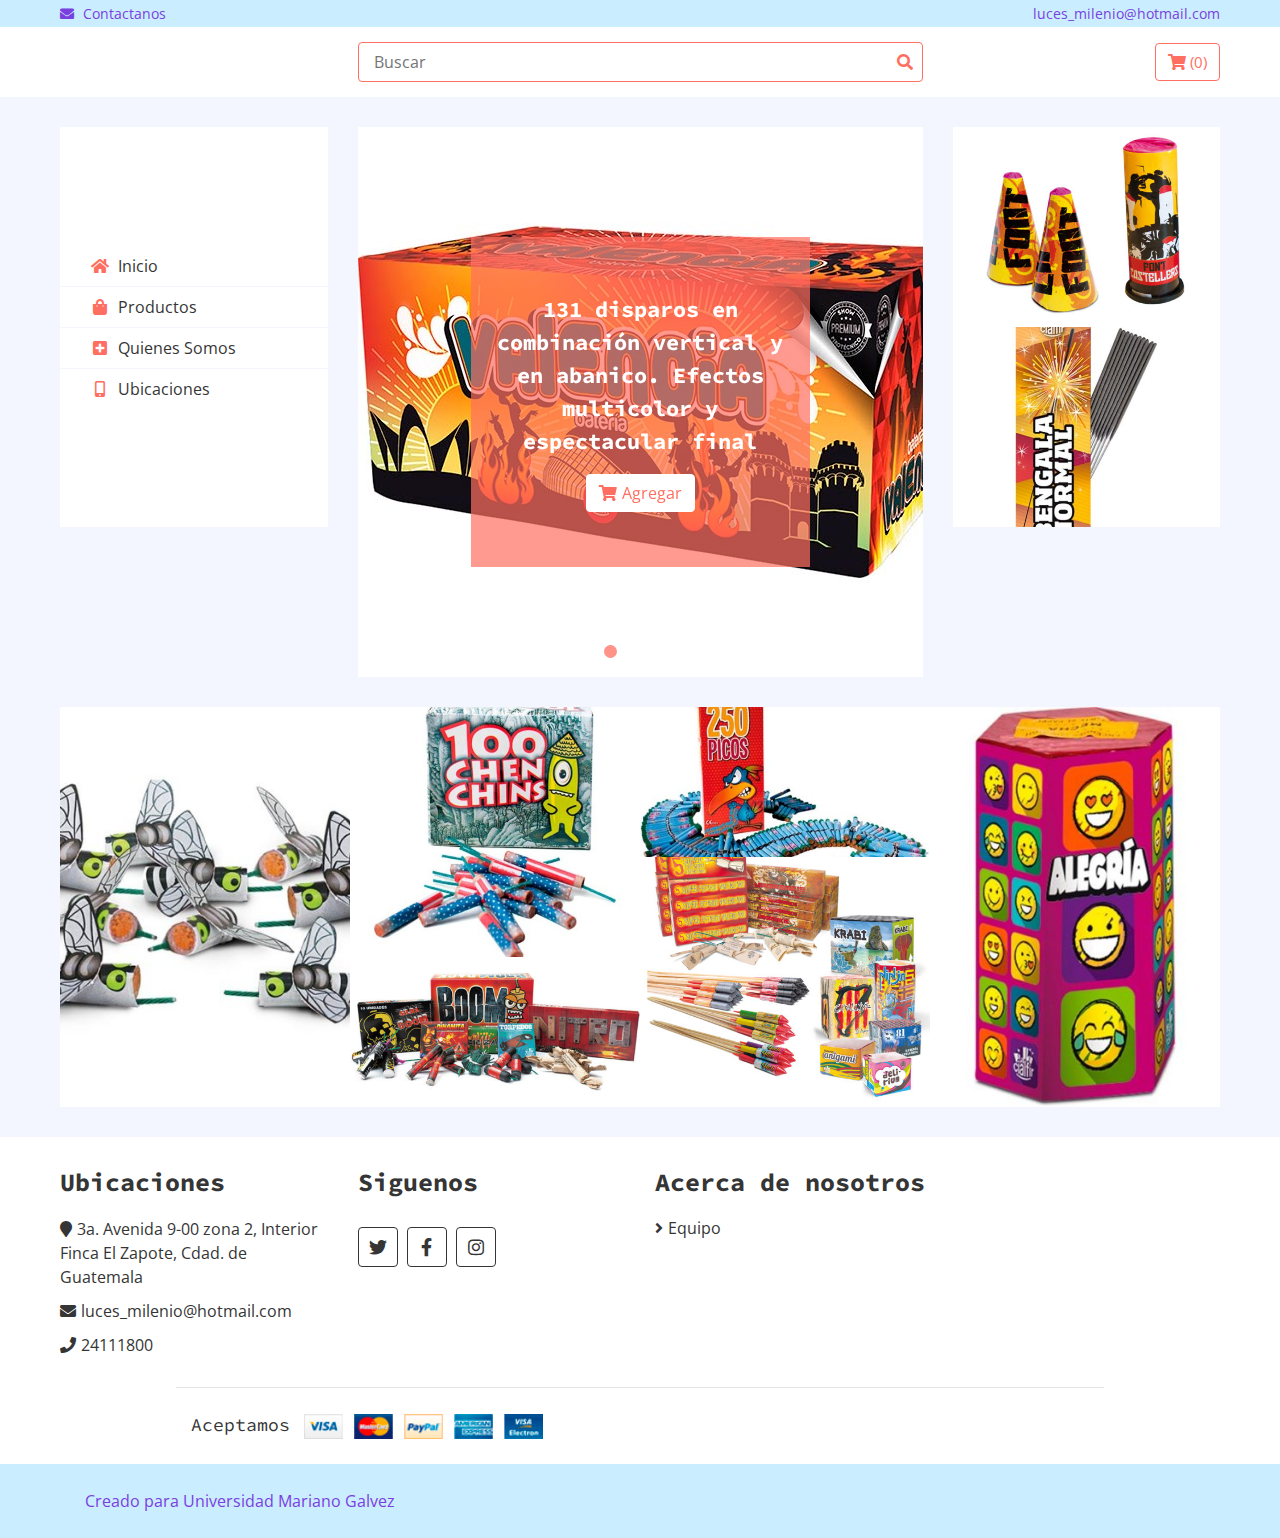
<file: index.html>
<!DOCTYPE html>
<html lang="en">
    <head>
        <meta charset="utf-8">
        <title>Pirotecnia Luces del Milenio</title>
        <meta content="width=device-width, initial-scale=1.0" name="viewport">
        <meta content="eCommerce HTML Template Free Download" name="keywords">
        <meta content="eCommerce HTML Template Free Download" name="description">

        <!-- Favicon -->
        <link href="img/favicon.ico" rel="icon">

        <!-- Google Fonts -->
        <link href="https://fonts.googleapis.com/css?family=Open+Sans:300,400|Source+Code+Pro:700,900&display=swap" rel="stylesheet">

        <!-- CSS Libraries -->
        <link href="https://stackpath.bootstrapcdn.com/bootstrap/4.4.1/css/bootstrap.min.css" rel="stylesheet">
        <link href="https://cdnjs.cloudflare.com/ajax/libs/font-awesome/5.10.0/css/all.min.css" rel="stylesheet">
        <link href="lib/slick/slick.css" rel="stylesheet">
        <link href="lib/slick/slick-theme.css" rel="stylesheet">

        <!-- Template Stylesheet -->
        <link href="css/style.css" rel="stylesheet">
    </head>

    <body>
        <!-- Top bar Start -->
        <div class="top-bar">
            <div class="container-fluid">
                <div class="row">
                    <div class="col-sm-6">
                        <i class="fa fa-envelope"></i>
                        Contactanos
                    </div>
                    <div class="col-sm-6">

                       luces_milenio@hotmail.com
                    </div>
                </div>
            </div>
        </div>
        <!-- Top bar End -->

        <!-- Nav Bar Start -->
        <div class="nav">
            <div class="container-fluid">
                <nav class="navbar navbar-expand-md bg-dark navbar-dark">
                    <a href="#" class="navbar-brand">MENU</a>
                    <button type="button" class="navbar-toggler" data-toggle="collapse" data-target="#navbarCollapse">
                        <span class="navbar-toggler-icon"></span>
                    </button>


                </nav>
            </div>
        </div>
        <!-- Nav Bar End -->

        <!-- Bottom Bar Start -->
        <div class="bottom-bar">
            <div class="container-fluid">
                <div class="row align-items-center">
                    <div class="col-md-3">
                        <div class="logo">
                            <a href="index.html">

                            </a>
                        </div>
                    </div>
                    <div class="col-md-6">
                        <div class="search">
                            <input type="text" placeholder="Buscar">
                            <button><i class="fa fa-search"></i></button>
                        </div>
                    </div>
                    <div class="col-md-3">
                        <div class="user">

                            <a href="cart.html" class="btn cart">
                                <i class="fa fa-shopping-cart"></i>
                                <span>(0)</span>
                            </a>
                        </div>
                    </div>
                </div>
            </div>
        </div>
        <!-- Bottom Bar End -->

        <!-- Main Slider Start -->
        <div class="header">
            <div class="container-fluid">
                <div class="row">
                    <div class="col-md-3">
                        <nav class="navbar bg-light">
                            <ul class="navbar-nav">
                                <li class="nav-item">
                                    <a class="nav-link" href="index.html"><i class="fa fa-home"></i>Inicio</a>
                                </li>
                                <li class="nav-item">
                                    <a class="nav-link" href="product-list.html"><i class="fa fa-shopping-bag"></i>Productos</a>

                                </li>
                                <li class="nav-item">
                                    <a class="nav-link" href="my-account.html"><i class="fa fa-plus-square"></i>Quienes Somos</a>
                                </li>
                                <li class="nav-item">
                                    <a class="nav-link" href="contact.html"><i class="fa fa-mobile-alt"></i>Ubicaciones</a>
                                </li>
                            </ul>
                        </nav>
                    </div>
                    <div class="col-md-6">
                        <div class="header-slider normal-slider">
                            <div class="header-slider-item">
                                <img src="img/l2.jpg" alt="Slider Image" />
                                <div class="header-slider-caption">
                                    <p> 131 disparos en combinación vertical y en abanico. Efectos multicolor y espectacular final </p>
                                    <a class="btn" href="cart.html"><i class="fa fa-shopping-cart"></i>Agregar</a>
                                </div>
                            </div>
                            <div class="header-slider-item">
                                <img src="img/l3.jpg" alt="Slider Image" />
                                <div class="header-slider-caption">
                                    <p>36 disparos con potentes estallidos en color blanco.</p>
                                    <a class="btn" href="cart.html"><i class="fa fa-shopping-cart"></i>Agregar</a>
                                </div>
                            </div>
                            <div class="header-slider-item">
                                <img src="img/l4.jpg" alt="Slider Image" />
                                <div class="header-slider-caption">
                                    <p>100 Disparos de carcasas multicolor</p>
                                    <a class="btn" href="cart.html"><i class="fa fa-shopping-cart"></i>Agregar</a>
                                </div>
                            </div>
                        </div>
                    </div>
                    <div class="col-md-3">
                        <div class="header-img">
                            <div class="img-item">
                                <img src="img/v1.jpg" />
                                <a class="img-text" href="">
                                    <p>2 VOLCANES PEQUEÑOS + FUENTE CASTELLERS</p>
                                </a>
                            </div>
                            <div class="img-item">
                                <img src="img/v2.jpg" />
                                <a class="img-text" href="">
                                    <p>Produce bonitas chispas blancas</p>
                                </a>
                            </div>
                        </div>
                    </div>
                </div>
            </div>
        </div>
        <!-- Main Slider End -->




        <!-- Category Start-->
        <div class="category">
            <div class="container-fluid">
                <div class="row">
                    <div class="col-md-3">
                        <div class="category-item ch-400">
                            <img src="img/v3.jpg" />
                            <a class="category-name" href="">
                                <p>Ascienden produciendo un círculo de luz con cambios de color y el zumbido de las abejas</p>
                            </a>
                        </div>
                    </div>
                    <div class="col-md-3">
                        <div class="category-item ch-250">
                            <img src="img/v4.jpg" />
                            <a class="category-name" href="">
                                <p>100 cohetes chinos que producen un estallido</p>
                            </a>
                        </div>
                        <div class="category-item ch-150">
                            <img src="img/v5.jpg" />
                            <a class="category-name" href="">
                                <p>Combo de 10 Silba Boom, 5 Dinamita, 5 Zic-Zac, 4 Torpedos, 10 Barrenos Nitro </p>
                            </a>
                        </div>
                    </div>
                    <div class="col-md-3">
                        <div class="category-item ch-150">
                            <img src="img/v6.jpg" />
                            <a class="category-name" href="">
                                <p>Traca de 250 cohetes que explotan consecutivamente</p>
                            </a>
                        </div>
                        <div class="category-item ch-250">
                            <img src="img/v7.jpg" />
                            <a class="category-name" href="">
                                <p>Oferta variada compuesta por Oferta 100 barrenos, Oferta 35 cohetes y Oferta baterías</p>
                            </a>
                        </div>
                    </div>
                    <div class="col-md-3">
                        <div draggable="true" class="category-item ch-400">
                            <img src="img/v8.jpg" />
                            <a class="category-name" href="">
                                <p>Surtidor que realiza bonitos efectos con cracker y chispas intermitentes en diferentes colores.</p>
                            </a>
                        </div>
                    </div>
                </div>
            </div>
        </div>
        <!-- Category End-->







        <!-- Footer Start -->
        <div class="footer">
            <div class="container-fluid">
                <div class="row">
                    <div class="col-lg-3 col-md-6">
                        <div class="footer-widget">
                            <h2>Ubicaciones</h2>
                            <div class="contact-info">
                                <p><i class="fa fa-map-marker"></i>3a. Avenida 9-00 zona 2, Interior Finca El Zapote, Cdad. de Guatemala</p>
                                <p><i class="fa fa-envelope"></i>luces_milenio@hotmail.com</p>
                                <p><i class="fa fa-phone"></i>24111800</p>
                            </div>
                        </div>
                    </div>

                    <div class="col-lg-3 col-md-6">
                        <div class="footer-widget">
                            <h2>Siguenos</h2>
                            <div class="contact-info">
                                <div class="social">
                                    <a href="https://twitter.com/"><i class="fab fa-twitter"></i></a>
                                    <a href="https://www.facebook.com/"><i class="fab fa-facebook-f"></i></a>

                                    <a href="https://www.instagram.com/"><i class="fab fa-instagram"></i></a>

                                </div>
                            </div>
                        </div>
                    </div>

                    <div class="col-lg-3 col-md-6">
                        <div class="footer-widget">
                            <h2>Acerca de nosotros</h2>
                            <ul>
                                <li><a href="my-account.html">Equipo</a></li>

                            </ul>
                        </div>
                    </div>


                </div>

                <div class="row payment align-items-center">
                    <div class="col-md-6">
                        <div class="payment-method">
                            <h2>Aceptamos</h2>
                            <img src="img/payment-method.png" alt="Payment Method" />
                        </div>
                    </div>

                </div>
            </div>
        </div>
        <!-- Footer End -->

        <!-- Footer Bottom Start -->
        <div class="footer-bottom">
            <div class="container">
                <div class="row">
                    <div class="col-md-6 copyright">
                        <p>Creado para Universidad Mariano Galvez </p>
                    </div>

                    <div class="col-md-6 template-by">

                    </div>
                </div>
            </div>
        </div>
        <!-- Footer Bottom End -->

        <!-- Back to Top -->
        <a href="#" class="back-to-top"><i class="fa fa-chevron-up"></i></a>

        <!-- JavaScript Libraries -->
        <script src="https://code.jquery.com/jquery-3.4.1.min.js"></script>
        <script src="https://stackpath.bootstrapcdn.com/bootstrap/4.4.1/js/bootstrap.bundle.min.js"></script>
        <script src="lib/easing/easing.min.js"></script>
        <script src="lib/slick/slick.min.js"></script>

        <!-- Template Javascript -->
        <script src="js/main.js"></script>
    </body>
</html>
</file>
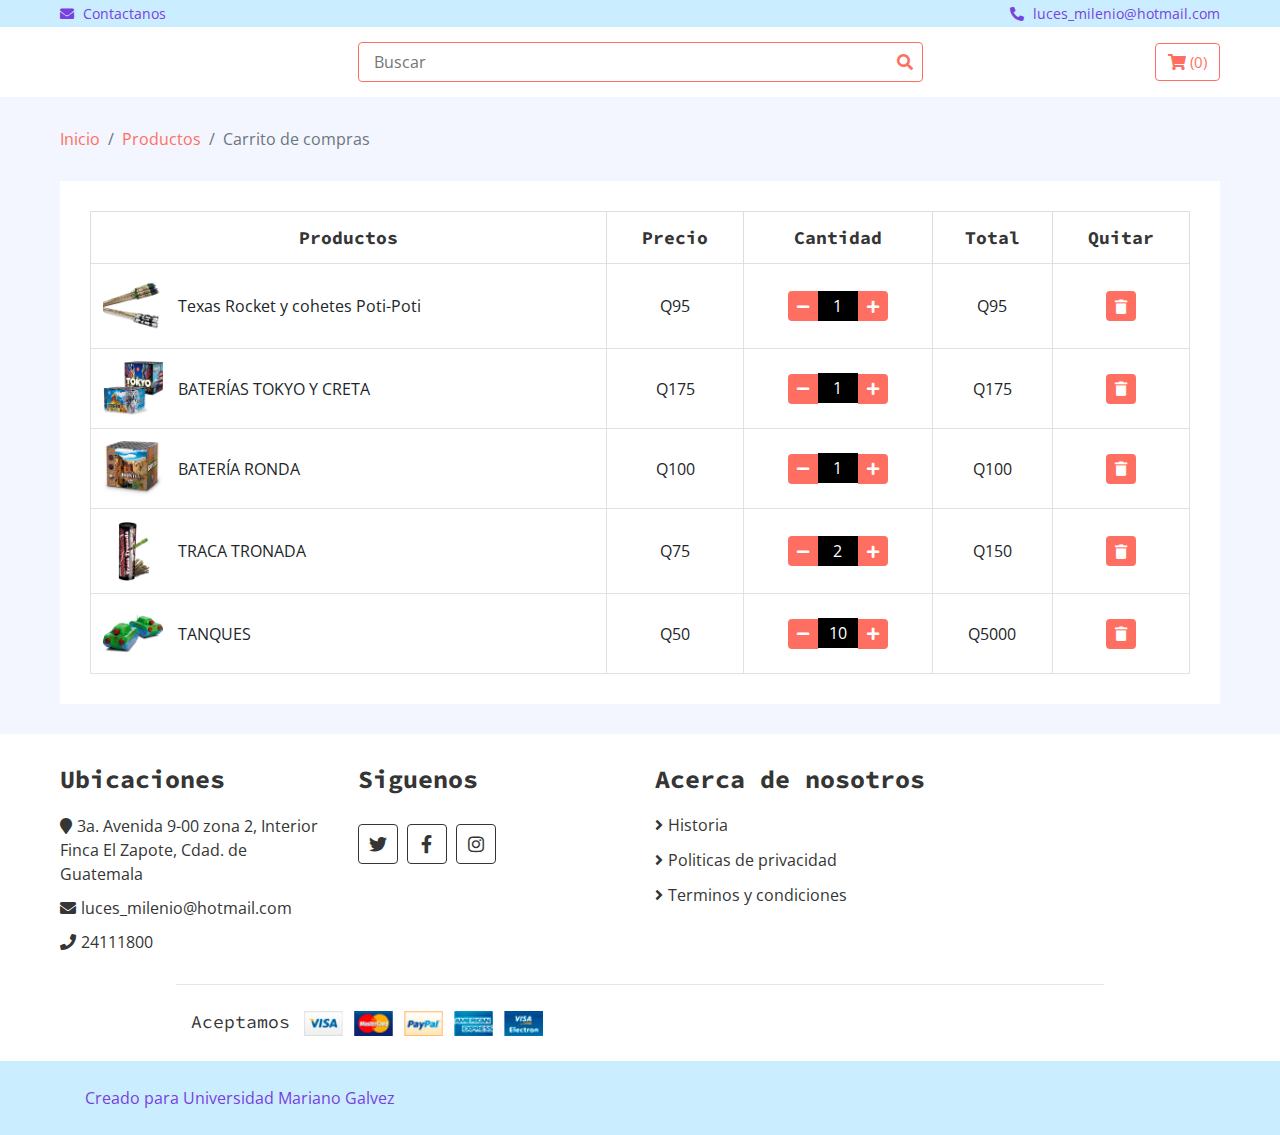
<file: cart.html>
<!DOCTYPE html>
<html lang="en">
    <head>
        <meta charset="utf-8">
        <title>Pirotecnia Luces del Milenio</title>
        <meta content="width=device-width, initial-scale=1.0" name="viewport">
        <meta content="eCommerce HTML Template Free Download" name="keywords">
        <meta content="eCommerce HTML Template Free Download" name="description">

        <!-- Favicon -->
        <link href="img/favicon.ico" rel="icon">

        <!-- Google Fonts -->
        <link href="https://fonts.googleapis.com/css?family=Open+Sans:300,400|Source+Code+Pro:700,900&display=swap" rel="stylesheet">

        <!-- CSS Libraries -->
        <link href="https://stackpath.bootstrapcdn.com/bootstrap/4.4.1/css/bootstrap.min.css" rel="stylesheet">
        <link href="https://cdnjs.cloudflare.com/ajax/libs/font-awesome/5.10.0/css/all.min.css" rel="stylesheet">
        <link href="lib/slick/slick.css" rel="stylesheet">
        <link href="lib/slick/slick-theme.css" rel="stylesheet">

        <!-- Template Stylesheet -->
        <link href="css/style.css" rel="stylesheet">
    </head>

    <body>
        <!-- Top bar Start -->
        <div class="top-bar">
            <div class="container-fluid">
                <div class="row">
                    <div class="col-sm-6">
                        <i class="fa fa-envelope"></i>
                        Contactanos
                    </div>
                    <div class="col-sm-6">
                        <i class="fa fa-phone-alt"></i>
                         luces_milenio@hotmail.com
                    </div>
                </div>
            </div>
        </div>
        <!-- Top bar End -->
        
        <!-- Nav Bar Start -->
        <div class="nav">
            <div class="container-fluid">
                <nav class="navbar navbar-expand-md bg-dark navbar-dark">
                    <a href="#" class="navbar-brand">MENU</a>
                    <button type="button" class="navbar-toggler" data-toggle="collapse" data-target="#navbarCollapse">
                        <span class="navbar-toggler-icon"></span>
                    </button>

                    
                </nav>
            </div>
        </div>
        <!-- Nav Bar End -->      
        
        <!-- Bottom Bar Start -->
        <div class="bottom-bar">
            <div class="container-fluid">
                <div class="row align-items-center">
                    <div class="col-md-3">
                        <div class="logo">
                            <a href="index.html">
                               
                            </a>
                        </div>
                    </div>
                    <div class="col-md-6">
                        <div class="search">
                            <input type="text" placeholder="Buscar">
                            <button><i class="fa fa-search"></i></button>
                        </div>
                    </div>
                    <div class="col-md-3">
                        <div class="user">
                           
                            <a href="cart.html" class="btn cart">
                                <i class="fa fa-shopping-cart"></i>
                                <span>(0)</span>
                            </a>
                        </div>
                    </div>
                </div>
            </div>
        </div>
        <!-- Bottom Bar End -->
        
        <!-- Breadcrumb Start -->
        <div class="breadcrumb-wrap">
            <div class="container-fluid">
                <ul class="breadcrumb">
                    <li class="breadcrumb-item"><a href="index.html">Inicio</a></li>
                    <li class="breadcrumb-item"><a href="product-list.html">Productos</a></li>
                    <li class="breadcrumb-item active">Carrito de compras</li>
                </ul>
            </div>
        </div>
        <!-- Breadcrumb End -->
        
        <!-- Cart Start -->
        <div class="cart-page">
            <div class="container-fluid">
                <div class="row">
                    <div class="col-lg-12">
                        <div class="cart-page-inner">
                            <div class="table-responsive">
                                <table class="table table-bordered">
                                    <thead class="thead-dark">
                                        <tr>
                                            <th>Productos</th>
                                            <th>Precio</th>
                                            <th>Cantidad</th>
                                            <th>Total</th>
                                            <th>Quitar</th>
                                        </tr>
                                    </thead>
                                    <tbody class="align-middle">
                                        <tr>
                                            <td>
                                                <div class="img">
                                                    <a href="#"><img src="img/k1.jpg" alt="Image"></a>
                                                    <p>Texas Rocket y cohetes Poti-Poti</p>
                                                </div>
                                            </td>
                                            <td>Q95</td>
                                            <td>
                                                <div class="qty">
                                                    <button class="btn-minus"><i class="fa fa-minus"></i></button>
                                                    <input type="text" value="1">
                                                    <button class="btn-plus"><i class="fa fa-plus"></i></button>
                                                </div>
                                            </td>
                                            <td>Q95</td>
                                            <td><button><i class="fa fa-trash"></i></button></td>
                                        </tr>
                                        <tr>
                                            <td>
                                                <div class="img">
                                                    <a href="#"><img src="img/k2.jpg" alt="Image"></a>
                                                    <p>BATERÍAS TOKYO Y CRETA</p>
                                                </div>
                                            </td>
                                            <td>Q175</td>
                                            <td>
                                                <div class="qty">
                                                    <button class="btn-minus"><i class="fa fa-minus"></i></button>
                                                    <input type="text" value="1">
                                                    <button class="btn-plus"><i class="fa fa-plus"></i></button>
                                                </div>
                                            </td>
                                            <td>Q175</td>
                                            <td><button><i class="fa fa-trash"></i></button></td>
                                        </tr>
                                        <tr>
                                            <td>
                                                <div class="img">
                                                    <a href="#"><img src="img/k3.jpg" alt="Image"></a>
                                                    <p>BATERÍA RONDA</p>
                                                </div>
                                            </td>
                                            <td>Q100</td>
                                            <td>
                                                <div class="qty">
                                                    <button class="btn-minus"><i class="fa fa-minus"></i></button>
                                                    <input type="text" value="1">
                                                    <button class="btn-plus"><i class="fa fa-plus"></i></button>
                                                </div>
                                            </td>
                                            <td>Q100</td>
                                            <td><button><i class="fa fa-trash"></i></button></td>
                                        </tr>
                                        <tr>
                                            <td>
                                                <div class="img">
                                                    <a href="#"><img src="img/k4.jpg" alt="Image"></a>
                                                    <p>TRACA TRONADA</p>
                                                </div>
                                            </td>
                                            <td>Q75</td>
                                            <td>
                                                <div class="qty">
                                                    <button class="btn-minus"><i class="fa fa-minus"></i></button>
                                                    <input type="text" value="2">
                                                    <button class="btn-plus"><i class="fa fa-plus"></i></button>
                                                </div>
                                            </td>
                                            <td>Q150</td>
                                            <td><button><i class="fa fa-trash"></i></button></td>
                                        </tr>
                                        <tr>
                                            <td>
                                                <div class="img">
                                                    <a href="#"><img src="img/k5.jpg" alt="Image"></a>
                                                    <p>TANQUES </p>
                                                </div>
                                            </td>
                                            <td>Q50</td>
                                            <td>
                                                <div class="qty">
                                                    <button class="btn-minus"><i class="fa fa-minus"></i></button>
                                                    <input type="text" value="10">
                                                    <button class="btn-plus"><i class="fa fa-plus"></i></button>
                                                </div>
                                            </td>
                                            <td>Q5000</td>
                                            <td><button><i class="fa fa-trash"></i></button></td>
                                        </tr>
                                    </tbody>
                                </table>
                            </div>
                        </div>
                    </div>
                 
                </div>
            </div>
        </div>
        <!-- Cart End -->
        
        <!-- Footer Start -->
        <div class="footer">
            <div class="container-fluid">
                <div class="row">
                    <div class="col-lg-3 col-md-6">
                        <div class="footer-widget">
                            <h2>Ubicaciones</h2>
                            <div class="contact-info">
                                <p><i class="fa fa-map-marker"></i>3a. Avenida 9-00 zona 2, Interior Finca El Zapote, Cdad. de Guatemala</p>
                                <p><i class="fa fa-envelope"></i>luces_milenio@hotmail.com</p>
                                <p><i class="fa fa-phone"></i>24111800</p>
                            </div>
                        </div>
                    </div>
                    
                    <div class="col-lg-3 col-md-6">
                        <div class="footer-widget">
                            <h2>Siguenos</h2>
                            <div class="contact-info">
                                <div class="social">
                                    <a href="https://twitter.com/"><i class="fab fa-twitter"></i></a>
                                    <a href="https://www.facebook.com/"><i class="fab fa-facebook-f"></i></a>
         
                                    <a href="https://www.instagram.com/"><i class="fab fa-instagram"></i></a>
                                </div>
                            </div>
                        </div>
                    </div>

                    <div class="col-lg-3 col-md-6">
                        <div class="footer-widget">
                            <h2>Acerca de nosotros</h2>
                            <ul>
                                <li><a href="my-account.html">Historia</a></li>
                                <li><a href="my-account.html">Politicas de privacidad</a></li>
                                <li><a href="my-account.html">Terminos y condiciones</a></li>
                            </ul>
                        </div>
                    </div>

                    
                </div>
                
                <div class="row payment align-items-center">
                    <div class="col-md-6">
                        <div class="payment-method">
                            <h2>Aceptamos</h2>
                            <img src="img/payment-method.png" alt="Payment Method" />
                        </div>
                    </div>
                   
                </div>
            </div>
        </div>
        <!-- Footer End -->
        
        <!-- Footer Bottom Start -->
        <div class="footer-bottom">
            <div class="container">
                <div class="row">
                    <div class="col-md-6 copyright">
                        <p>Creado para Universidad Mariano Galvez</p>
                    </div>

                    
                </div>
            </div>
        </div>
        <!-- Footer Bottom End -->       
        
        <!-- Back to Top -->
        <a href="#" class="back-to-top"><i class="fa fa-chevron-up"></i></a>
        
        <!-- JavaScript Libraries -->
        <script src="https://code.jquery.com/jquery-3.4.1.min.js"></script>
        <script src="https://stackpath.bootstrapcdn.com/bootstrap/4.4.1/js/bootstrap.bundle.min.js"></script>
        <script src="lib/easing/easing.min.js"></script>
        <script src="lib/slick/slick.min.js"></script>
        
        <!-- Template Javascript -->
        <script src="js/main.js"></script>
    </body>
</html>
</file>
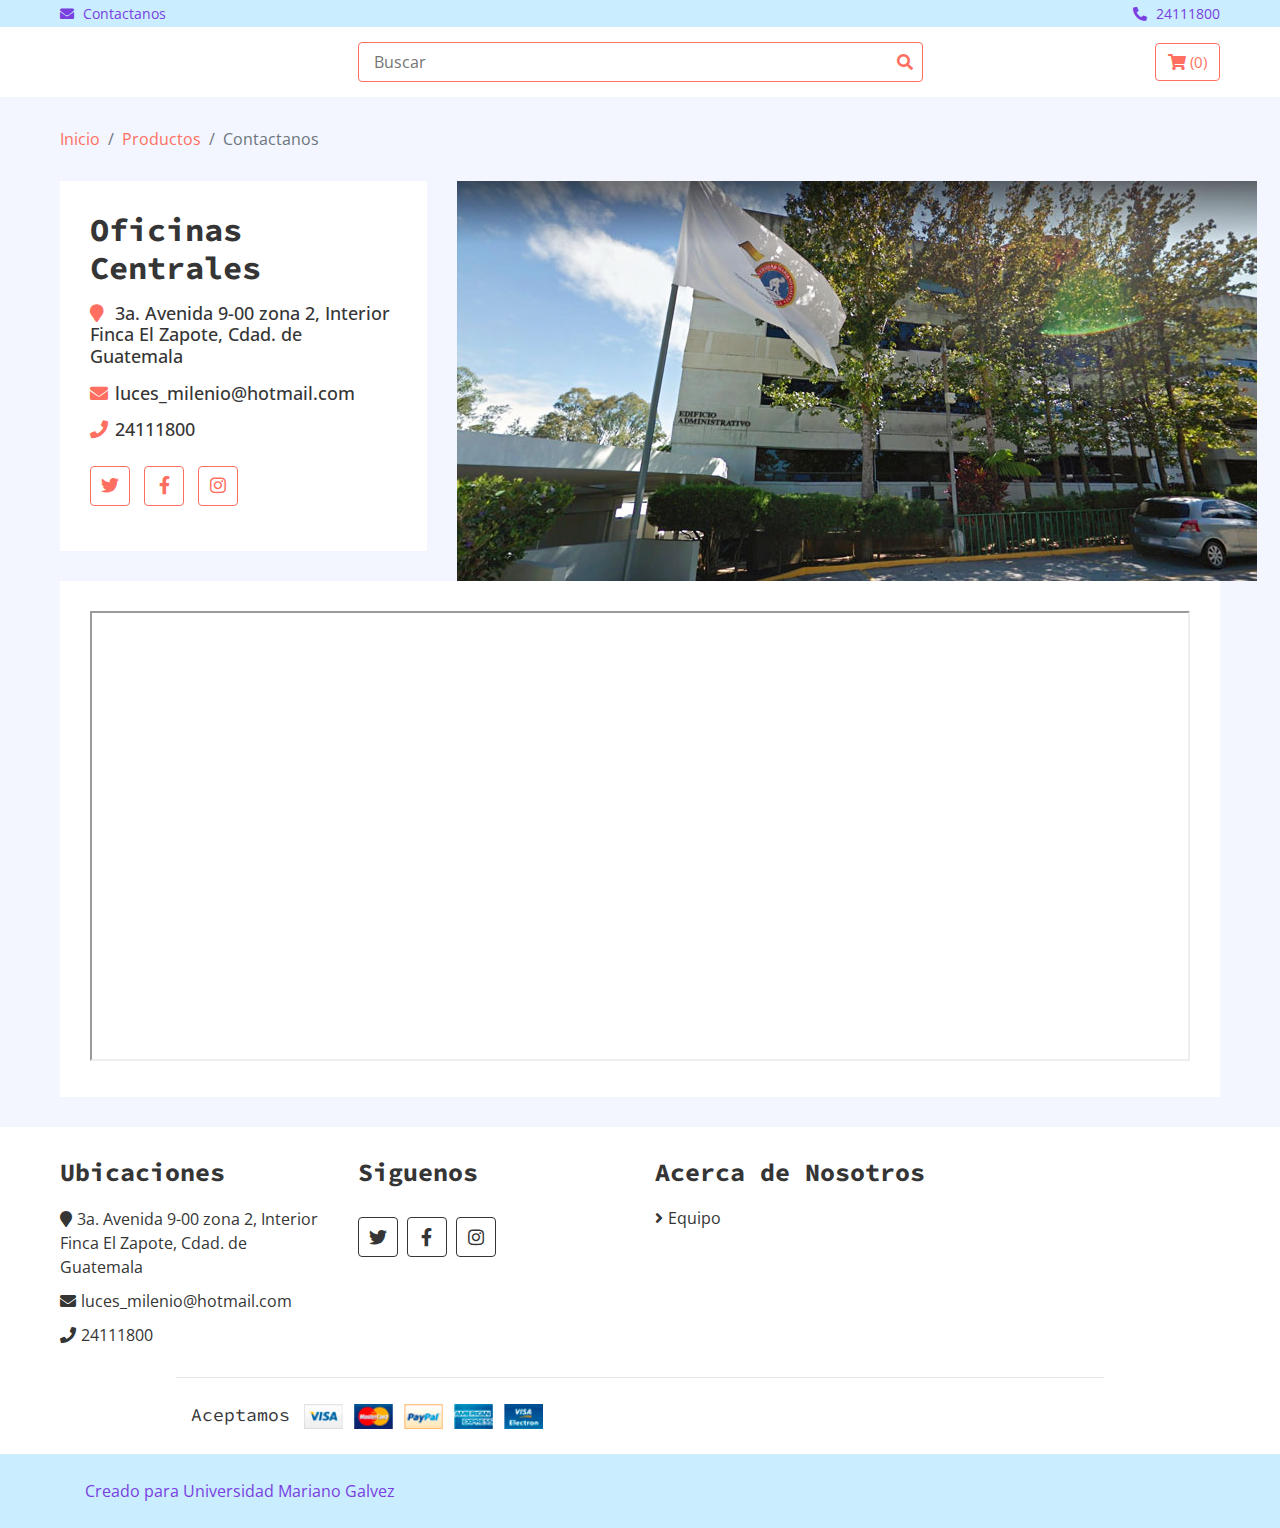
<file: contact.html>
<!DOCTYPE html>
<html lang="en">
    <head>
        <meta charset="utf-8">
        <title>Pirotecnia Luces del Milenio</title>
        <meta content="width=device-width, initial-scale=1.0" name="viewport">
        <meta content="eCommerce HTML Template Free Download" name="keywords">
        <meta content="eCommerce HTML Template Free Download" name="description">

        <!-- Favicon -->
        <link href="img/favicon.ico" rel="icon">

        <!-- Google Fonts -->
        <link href="https://fonts.googleapis.com/css?family=Open+Sans:300,400|Source+Code+Pro:700,900&display=swap" rel="stylesheet">

        <!-- CSS Libraries -->
        <link href="https://stackpath.bootstrapcdn.com/bootstrap/4.4.1/css/bootstrap.min.css" rel="stylesheet">
        <link href="https://cdnjs.cloudflare.com/ajax/libs/font-awesome/5.10.0/css/all.min.css" rel="stylesheet">
        <link href="lib/slick/slick.css" rel="stylesheet">
        <link href="lib/slick/slick-theme.css" rel="stylesheet">

        <!-- Template Stylesheet -->
        <link href="css/style.css" rel="stylesheet">
    </head>

    <body>
        <!-- Top bar Start -->
        <div class="top-bar">
            <div class="container-fluid">
                <div class="row">
                    <div class="col-sm-6">
                        <i class="fa fa-envelope"></i>
                        Contactanos
                    </div>
                    <div class="col-sm-6">
                        <i class="fa fa-phone-alt"></i>
                        24111800
                    </div>
                </div>
            </div>
        </div>
        <!-- Top bar End -->

        <!-- Nav Bar Start -->
        <div class="nav">
            <div class="container-fluid">
                <nav class="navbar navbar-expand-md bg-dark navbar-dark">
                    <a href="#" class="navbar-brand">MENU</a>
                    <button type="button" class="navbar-toggler" data-toggle="collapse" data-target="#navbarCollapse">
                        <span class="navbar-toggler-icon"></span>
                    </button>


                </nav>
            </div>
        </div>
        <!-- Nav Bar End -->

        <!-- Bottom Bar Start -->
        <div class="bottom-bar">
            <div class="container-fluid">
                <div class="row align-items-center">
                    <div class="col-md-3">
                        <div class="logo">

                        </div>
                    </div>
                    <div class="col-md-6">
                        <div class="search">
                            <input type="text" placeholder="Buscar">
                            <button><i class="fa fa-search"></i></button>
                        </div>
                    </div>
                    <div class="col-md-3">
                        <div class="user">
                            <a href="cart.html" class="btn cart">
                                <i class="fa fa-shopping-cart"></i>
                                <span>(0)</span>
                            </a>
                        </div>
                    </div>
                </div>
            </div>
        </div>
        <!-- Bottom Bar End -->

        <!-- Breadcrumb Start -->
        <div class="breadcrumb-wrap">
            <div class="container-fluid">
                <ul class="breadcrumb">
                    <li class="breadcrumb-item"><a href="index.html">Inicio</a></li>
                    <li class="breadcrumb-item"><a href="product-list.html">Productos</a></li>
                    <li class="breadcrumb-item active">Contactanos</li>
                </ul>
            </div>
        </div>
        <!-- Breadcrumb End -->

        <!-- Contact Start -->
        <div class="contact">
            <div class="container-fluid">
                <div class="row">
                    <div class="col-lg-4">
                        <div class="contact-info">
                            <h2>Oficinas Centrales</h2>
                            <h3><i class="fa fa-map-marker"></i>3a. Avenida 9-00 zona 2, Interior Finca El Zapote, Cdad. de Guatemala</h3>
                            <h3><i class="fa fa-envelope"></i>luces_milenio@hotmail.com</h3>
                            <h3><i class="fa fa-phone"></i>24111800</h3>
                            <div class="social">
                                <a href="https://twitter.com/"><i class="fab fa-twitter"></i></a>
                                    <a href="https://www.facebook.com/"><i class="fab fa-facebook-f"></i></a>

                                    <a href="https://www.instagram.com/"><i class="fab fa-instagram"></i></a>
                            </div>
                        </div>
                    </div>





					<div class="col-lg-4">





                     <div class="header-slider-item">
                                <img src="img/2.jpg" alt="Slider Image" />
                                <div class="header-slider-caption">
                                </div>
                            </div>
						</div>
                    <div class="col-lg-12">
                        <div class="contact-map">
            <iframe src="https://www.google.com/maps/embed?pb=!1m18!1m12!1m3!1d584.9741784077049!2d-90.48167974850188!3d14.645923992834547!2m3!1f0!2f0!3f0!3m2!1i1024!2i768!4f13.1!3m3!1m2!1s0x8589a28f5d610fc9%3A0x6d4a6f2eb6580ba4!2sUniversidad%20Mariano%20G%C3%A1lvez%20-%20Sede%20Portales!5e0!3m2!1ses-419!2sgt!4v1622146158165!5m2!1ses-419!2sgt" allowfullscreen="false" loading="lazy"></iframe>
        </div>
                    </div>
                </div>
            </div>
        </div>
        <!-- Contact End -->

        <!-- Footer Start -->
        <div class="footer">
            <div class="container-fluid">
                <div class="row">
                    <div class="col-lg-3 col-md-6">
                        <div class="footer-widget">
                            <h2>Ubicaciones</h2>
                            <div class="contact-info">
                                <p><i class="fa fa-map-marker"></i>3a. Avenida 9-00 zona 2, Interior Finca El Zapote, Cdad. de Guatemala</p>
                                <p><i class="fa fa-envelope"></i>luces_milenio@hotmail.com</p>
                                <p><i class="fa fa-phone"></i>24111800</p>
                            </div>

                        </div>
                    </div>



                    <div class="col-lg-3 col-md-6">
                        <div class="footer-widget">
                            <h2>Siguenos</h2>
                            <div class="contact-info">
                                <div class="social">
                                <a href="https://twitter.com/"><i class="fab fa-twitter"></i></a>
                                    <a href="https://www.facebook.com/"><i class="fab fa-facebook-f"></i></a>

                                    <a href="https://www.instagram.com/"><i class="fab fa-instagram"></i></a>
                                </div>
                            </div>
                        </div>
                    </div>

                    <div class="col-lg-3 col-md-6">
                        <div class="footer-widget">
                            <h2>Acerca de Nosotros</h2>
                            <ul>
                                <li><a href="my-account.html">Equipo</a></li>
                                
                            </ul>
                        </div>
                    </div>


                </div>

                <div class="row payment align-items-center">
                    <div class="col-md-6">
                        <div class="payment-method">
                            <h2>Aceptamos</h2>
                            <img src="img/payment-method.png" alt="Payment Method" />
                        </div>
                    </div>

                </div>
            </div>
        </div>
        <!-- Footer End -->

        <!-- Footer Bottom Start -->
        <div class="footer-bottom">
            <div class="container">
                <div class="row">
                    <div class="col-md-6 copyright">
                        <p>Creado para Universidad Mariano Galvez</p>
                    </div>


                </div>
            </div>
        </div>
        <!-- Footer Bottom End -->

        <!-- Back to Top -->
        <a href="#" class="back-to-top"><i class="fa fa-chevron-up"></i></a>

        <!-- JavaScript Libraries -->
        <script src="https://code.jquery.com/jquery-3.4.1.min.js"></script>
        <script src="https://stackpath.bootstrapcdn.com/bootstrap/4.4.1/js/bootstrap.bundle.min.js"></script>
        <script src="lib/easing/easing.min.js"></script>
        <script src="lib/slick/slick.min.js"></script>

        <!-- Template Javascript -->
        <script src="js/main.js"></script>
    </body>
</html>
</file>
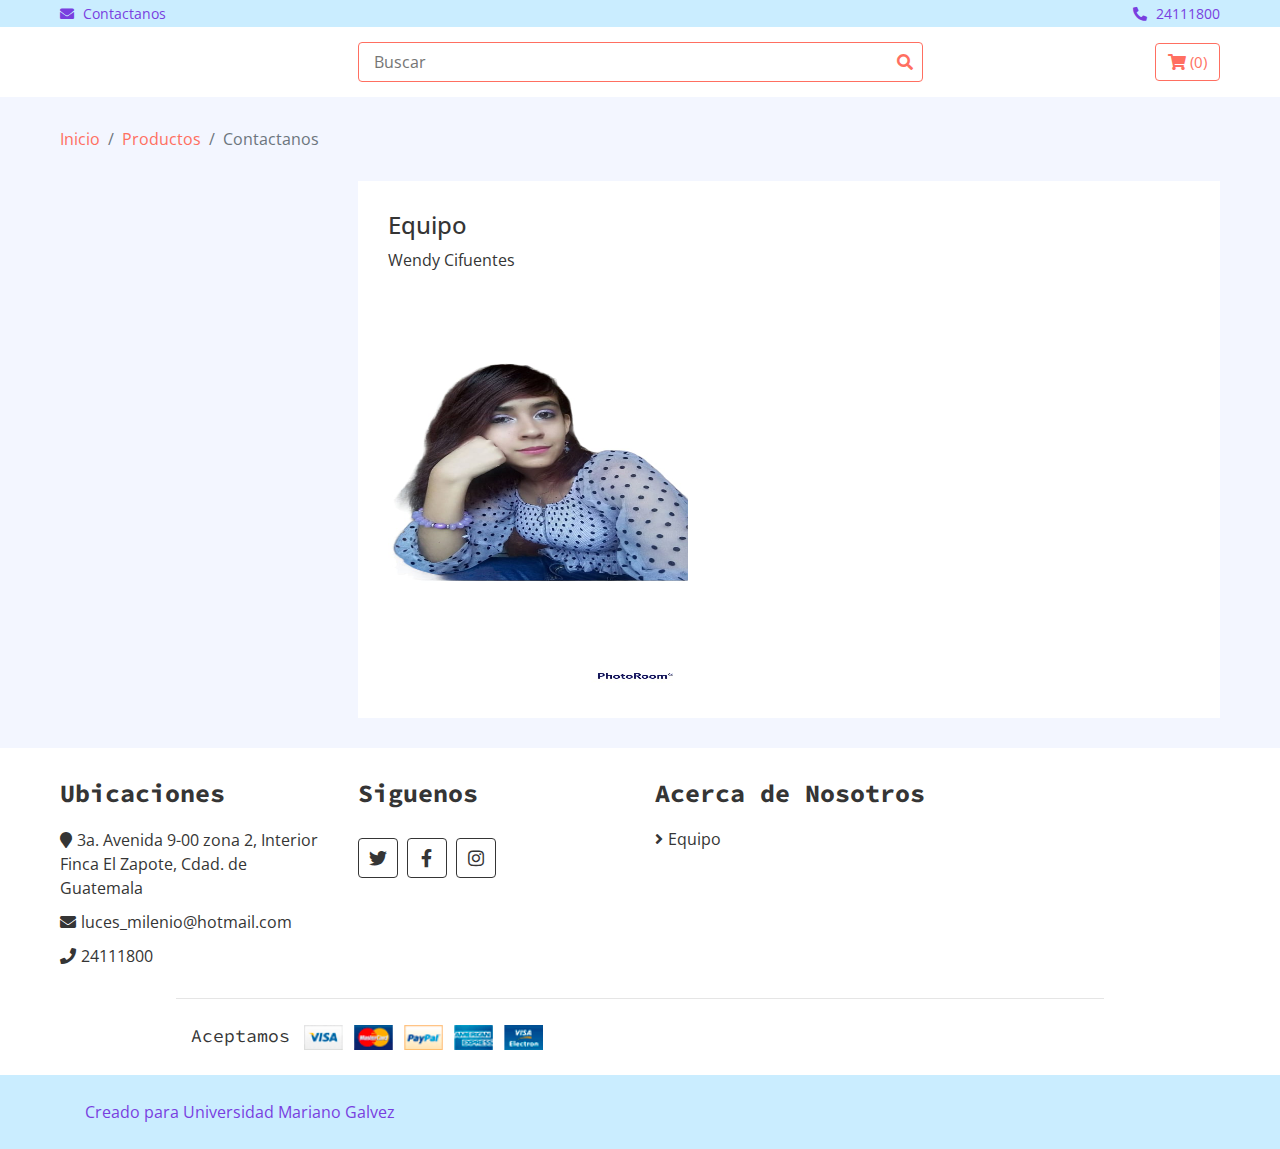
<file: my-account.html>
<!DOCTYPE html>
<html lang="en">
    <head>
        <meta charset="utf-8">
        <title>Pirotecnia Luces del Milenio</title>
        <meta content="width=device-width, initial-scale=1.0" name="viewport">
        <meta content="eCommerce HTML Template Free Download" name="keywords">
        <meta content="eCommerce HTML Template Free Download" name="description">

        <!-- Favicon -->
        <link href="img/favicon.ico" rel="icon">

        <!-- Google Fonts -->
        <link href="https://fonts.googleapis.com/css?family=Open+Sans:300,400|Source+Code+Pro:700,900&display=swap" rel="stylesheet">

        <!-- CSS Libraries -->
        <link href="https://stackpath.bootstrapcdn.com/bootstrap/4.4.1/css/bootstrap.min.css" rel="stylesheet">
        <link href="https://cdnjs.cloudflare.com/ajax/libs/font-awesome/5.10.0/css/all.min.css" rel="stylesheet">
        <link href="lib/slick/slick.css" rel="stylesheet">
        <link href="lib/slick/slick-theme.css" rel="stylesheet">

        <!-- Template Stylesheet -->
        <link href="css/style.css" rel="stylesheet">
    </head>

    <body>
        <!-- Top bar Start -->
        <div class="top-bar">
            <div class="container-fluid">
                <div class="row">
                    <div class="col-sm-6">
                        <i class="fa fa-envelope"></i>
                        Contactanos
                    </div>
                    <div class="col-sm-6">
                        <i class="fa fa-phone-alt"></i>
                        24111800
                    </div>
                </div>
            </div>
        </div>
        <!-- Top bar End -->

        <!-- Nav Bar Start -->
        <div class="nav">
            <div class="container-fluid">
                <nav class="navbar navbar-expand-md bg-dark navbar-dark">
                    <a href="#" class="navbar-brand">MENU</a>
                    <button type="button" class="navbar-toggler" data-toggle="collapse" data-target="#navbarCollapse">
                        <span class="navbar-toggler-icon"></span>
                    </button>


                </nav>
            </div>
        </div>
        <!-- Nav Bar End -->

        <!-- Bottom Bar Start -->
        <div class="bottom-bar">
            <div class="container-fluid">
                <div class="row align-items-center">
                    <div class="col-md-3">
                        <div class="logo">
                        </div>
                    </div>
                    <div class="col-md-6">
                        <div class="search">
                            <input type="text" placeholder="Buscar">
                            <button><i class="fa fa-search"></i></button>
                        </div>
                    </div>
                    <div class="col-md-3">
                        <div class="user">
                            <a href="cart.html" class="btn cart">
                                <i class="fa fa-shopping-cart"></i>
                                <span>(0)</span>
                            </a>
                        </div>
                    </div>
                </div>
            </div>
        </div>
        <!-- Bottom Bar End -->

        <!-- Breadcrumb Start -->
        <div class="breadcrumb-wrap">
            <div class="container-fluid">
                <ul class="breadcrumb">
                    <li class="breadcrumb-item"><a href="index.html">Inicio</a></li>
                    <li class="breadcrumb-item"><a href="product-list.html">Productos</a></li>
                    <li class="breadcrumb-item active">Contactanos</li>
                </ul>
            </div>
        </div>
        <!-- Breadcrumb End -->

        <!-- My Account Start -->
        <div class="my-account">
            <div class="container-fluid">
                <div class="row">
                    <div class="col-md-3">
                        <div class="nav flex-column nav-pills" role="tablist" aria-orientation="vertical">

                        </div>
                    </div>
                    <div class="col-md-9">
                        <div class="tab-content">
                            <div class="tab-pane fade show active" id="dashboard-tab" role="tabpanel" aria-labelledby="dashboard-nav">
                                <h4>Equipo</h4>
                                <p>
                                    Wendy Cifuentes
                                </p>
								 <div class="review-img">
                                <img src="img/6.jpg" alt="Image" width="300" height="400" class="float-center">




                            </div>
                            </div>


                            <div class="tab-pane fade" id="account-tab" role="tabpanel" aria-labelledby="account-nav">

                               <!-- Review Start -->
        <div class="review">
            <div class="container-fluid">
                <div class="row align-items-center review-slider normal-slider">
                    <div class="col-md-6">
                        <div class="review-slider-item">


                        </div>
                    </div>


                </div>
            </div>
        </div>
        <!-- Review End -->

                            </div>
                        </div>
                    </div>
                </div>
            </div>
        </div>
        <!-- My Account End -->

        <!-- Footer Start -->
        <div class="footer">
            <div class="container-fluid">
                <div class="row">
                    <div class="col-lg-3 col-md-6">
                        <div class="footer-widget">
                            <h2>Ubicaciones</h2>
                            <div class="contact-info">
                                <p><i class="fa fa-map-marker"></i>3a. Avenida 9-00 zona 2, Interior Finca El Zapote, Cdad. de Guatemala</p>
                                <p><i class="fa fa-envelope"></i>luces_milenio@hotmail.com</p>
                                <p><i class="fa fa-phone"></i>24111800</p>
                            </div>
                        </div>
                    </div>

                    <div class="col-lg-3 col-md-6">
                        <div class="footer-widget">
                            <h2>Siguenos</h2>
                            <div class="contact-info">
                                <div class="social">
                                   <a href="https://twitter.com/"><i class="fab fa-twitter"></i></a>
                                    <a href="https://www.facebook.com/"><i class="fab fa-facebook-f"></i></a>

                                    <a href="https://www.instagram.com/"><i class="fab fa-instagram"></i></a>
                                </div>
                            </div>
                        </div>
                    </div>

                    <div class="col-lg-3 col-md-6">
                        <div class="footer-widget">
                            <h2>Acerca de Nosotros</h2>
                            <ul>
                                <li><a href="">Equipo</a></li>

                            </ul>
                        </div>
                    </div>


                </div>

                <div class="row payment align-items-center">
                    <div class="col-md-6">
                        <div class="payment-method">
                            <h2>Aceptamos</h2>
                            <img src="img/payment-method.png" alt="Payment Method" />
                        </div>
                    </div>
                    <div class="col-md-6">

                    </div>
                </div>
            </div>
        </div>
        <!-- Footer End -->

        <!-- Footer Bottom Start -->
        <div class="footer-bottom">
            <div class="container">
                <div class="row">
                    <div class="col-md-6 copyright">
                        <p>Creado para Universidad Mariano Galvez</p>
                    </div>


                </div>
            </div>
        </div>
        <!-- Footer Bottom End -->

        <!-- Back to Top -->
        <a href="#" class="back-to-top"><i class="fa fa-chevron-up"></i></a>

        <!-- JavaScript Libraries -->
        <script src="https://code.jquery.com/jquery-3.4.1.min.js"></script>
        <script src="https://stackpath.bootstrapcdn.com/bootstrap/4.4.1/js/bootstrap.bundle.min.js"></script>
        <script src="lib/easing/easing.min.js"></script>
        <script src="lib/slick/slick.min.js"></script>

        <!-- Template Javascript -->
        <script src="js/main.js"></script>
    </body>
</html>
</file>
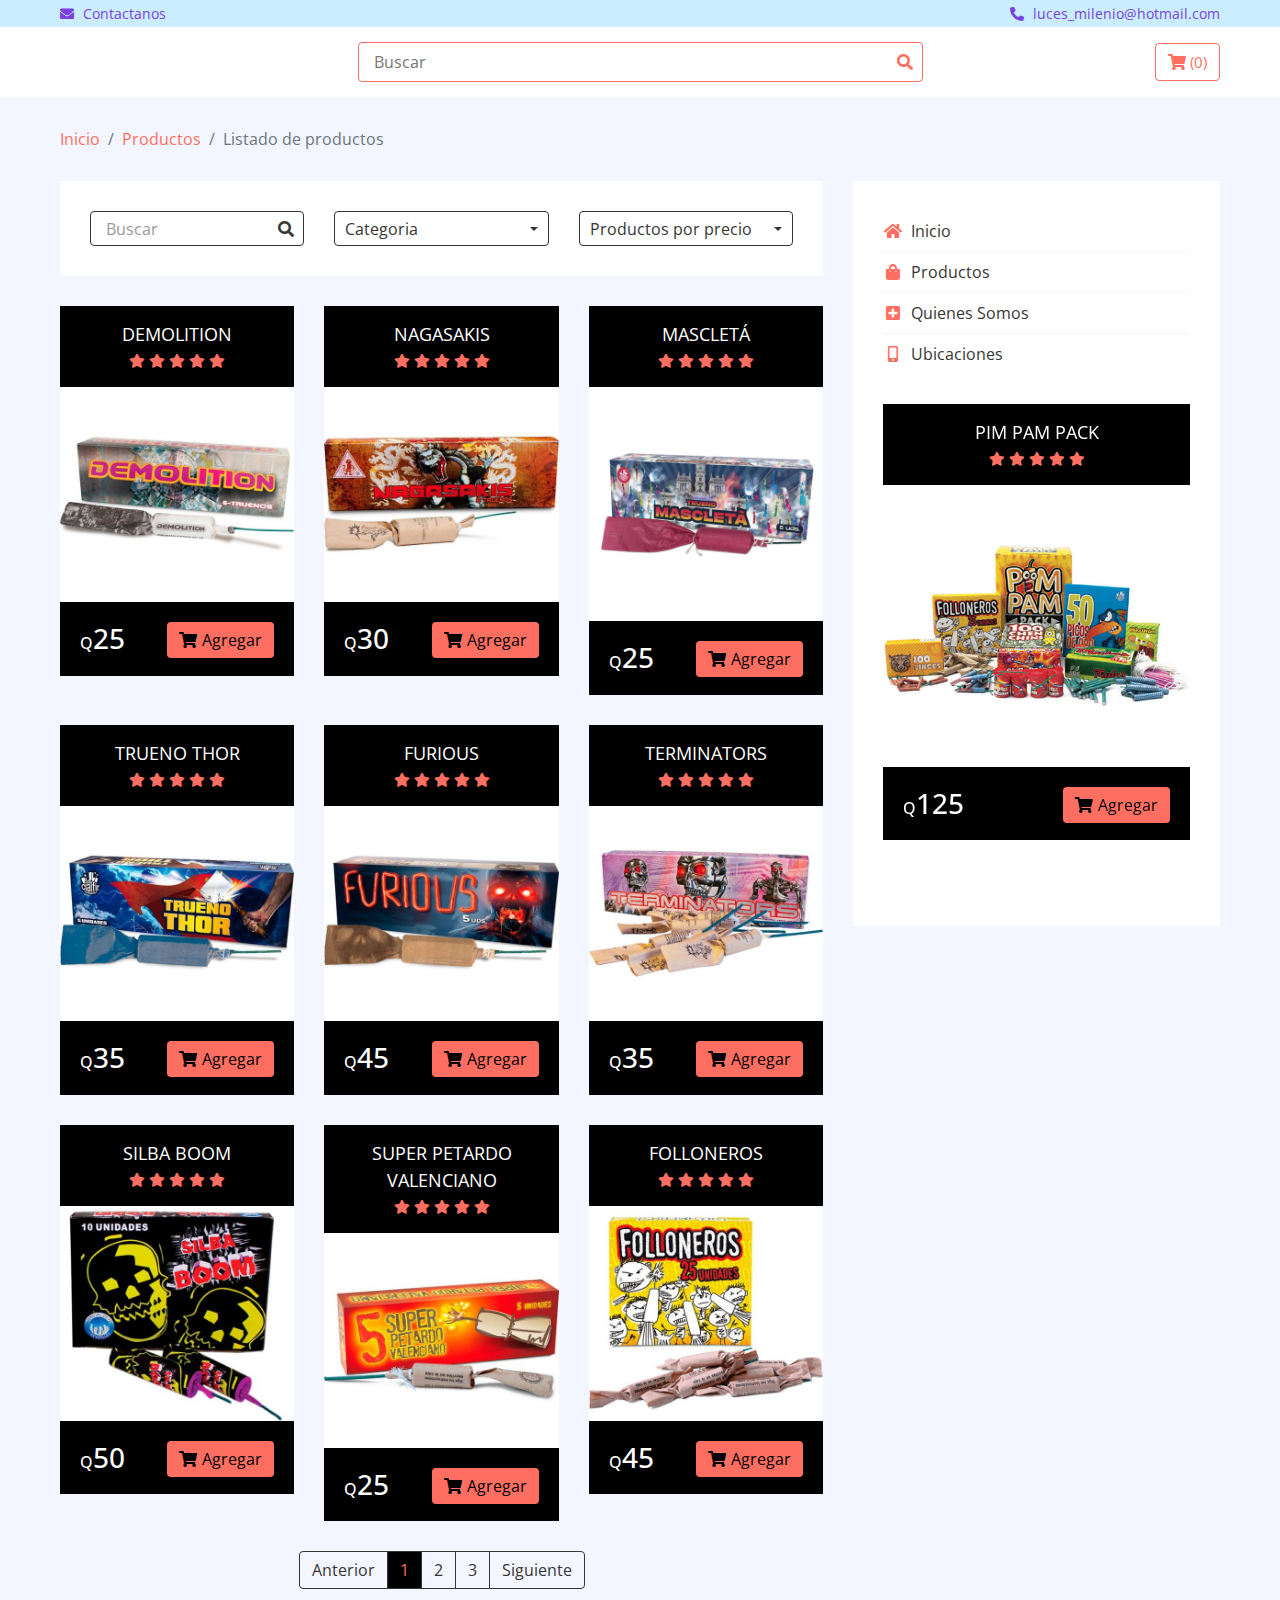
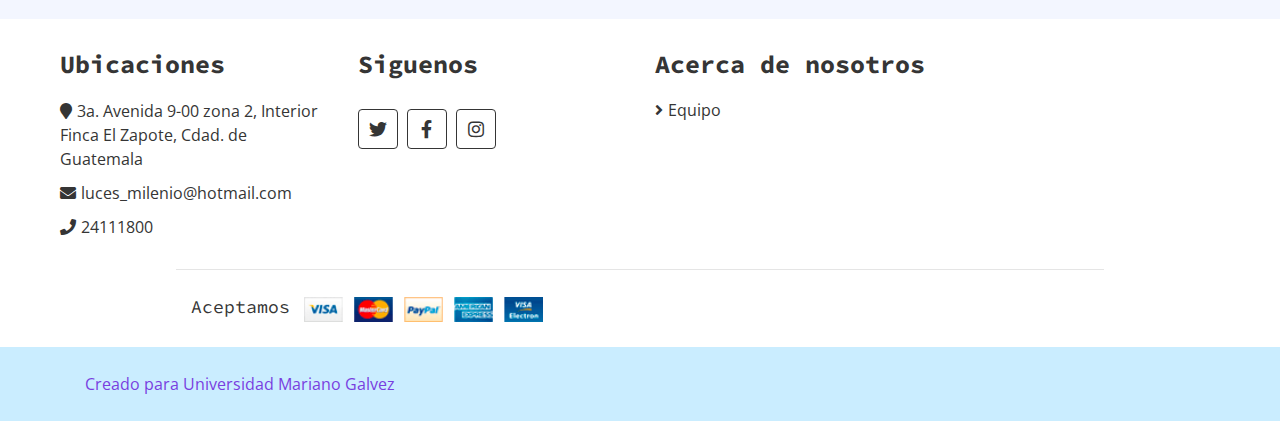
<file: product-list.html>
<!DOCTYPE html>
<html lang="en">
    <head>
        <meta charset="utf-8">
        <title>Pirotecnia Luces del Milenio</title>
        <meta content="width=device-width, initial-scale=1.0" name="viewport">
        <meta content="eCommerce HTML Template Free Download" name="keywords">
        <meta content="eCommerce HTML Template Free Download" name="description">

        <!-- Favicon -->
        <link href="img/favicon.ico" rel="icon">

        <!-- Google Fonts -->
        <link href="https://fonts.googleapis.com/css?family=Open+Sans:300,400|Source+Code+Pro:700,900&display=swap" rel="stylesheet">

        <!-- CSS Libraries -->
        <link href="https://stackpath.bootstrapcdn.com/bootstrap/4.4.1/css/bootstrap.min.css" rel="stylesheet">
        <link href="https://cdnjs.cloudflare.com/ajax/libs/font-awesome/5.10.0/css/all.min.css" rel="stylesheet">
        <link href="lib/slick/slick.css" rel="stylesheet">
        <link href="lib/slick/slick-theme.css" rel="stylesheet">

        <!-- Template Stylesheet -->
        <link href="css/style.css" rel="stylesheet">
    </head>

    <body>
        <!-- Top bar Start -->
        <div class="top-bar">
            <div class="container-fluid">
                <div class="row">
                    <div class="col-sm-6">
                        <i class="fa fa-envelope"></i>
                         Contactanos
                    </div>
                    <div class="col-sm-6">
                        <i class="fa fa-phone-alt"></i>
                        luces_milenio@hotmail.com
                    </div>
                </div>
            </div>
        </div>
        <!-- Top bar End -->

        <!-- Nav Bar Start -->
        <div class="nav">
            <div class="container-fluid">
                <nav class="navbar navbar-expand-md bg-dark navbar-dark">
                    <a href="#" class="navbar-brand">MENU</a>
                    <button type="button" class="navbar-toggler" data-toggle="collapse" data-target="#navbarCollapse">
                        <span class="navbar-toggler-icon"></span>
                    </button>


                </nav>
            </div>
        </div>
        <!-- Nav Bar End -->

        <!-- Bottom Bar Start -->
        <div class="bottom-bar">
            <div class="container-fluid">
                <div class="row align-items-center">
                    <div class="col-md-3">
                        <div class="logo">
                            <a href="index.html">

                            </a>
                        </div>
                    </div>
                    <div class="col-md-6">
                        <div class="search">
                            <input type="text" placeholder="Buscar">
                            <button><i class="fa fa-search"></i></button>
                        </div>
                    </div>
                    <div class="col-md-3">
                        <div class="user">


                                <span>(0)</span>
                            </a>
                            <a href="cart.html" class="btn cart">
                                <i class="fa fa-shopping-cart"></i>
                                <span>(0)</span>
                            </a>
                        </div>
                    </div>
                </div>
            </div>
        </div>
        <!-- Bottom Bar End -->

        <!-- Breadcrumb Start -->
        <div class="breadcrumb-wrap">
            <div class="container-fluid">
                <ul class="breadcrumb">
                    <li class="breadcrumb-item"><a href="index.html">Inicio</a></li>
                    <li class="breadcrumb-item"><a href="#">Productos</a></li>
                    <li class="breadcrumb-item active">Listado de productos</li>
                </ul>
            </div>
        </div>
        <!-- Breadcrumb End -->

        <!-- Product List Start -->
        <div class="product-view">
            <div class="container-fluid">
                <div class="row">
                    <div class="col-lg-8">
                        <div class="row">
                            <div class="col-md-12">
                                <div class="product-view-top">
                                    <div class="row">
                                        <div class="col-md-4">
                                            <div class="product-search">
                                                <input type="email" value="Buscar">
                                                <button><i class="fa fa-search"></i></button>
                                            </div>
                                        </div>
                                        <div class="col-md-4">
                                            <div class="product-short">
                                                <div class="dropdown">
                                                    <div class="dropdown-toggle" data-toggle="dropdown">Categoria</div>
                                                    <div class="dropdown-menu dropdown-menu-right">
                                                        <a href="#" class="dropdown-item">Baterías</a>
                                                        <a href="#" class="dropdown-item">Cohetes</a>
                                                        <a href="#" class="dropdown-item">Bombas</a>
                                                    </div>
                                                </div>
                                            </div>
                                        </div>
                                        <div class="col-md-4">
                                            <div class="product-price-range">
                                                <div class="dropdown">
                                                    <div class="dropdown-toggle" data-toggle="dropdown">Productos por precio</div>
                                                    <div class="dropdown-menu dropdown-menu-right">
                                                        <a href="#" class="dropdown-item">Q0 a Q50</a>
                                                        <a href="#" class="dropdown-item">Q51 a Q100</a>
                                                        <a href="#" class="dropdown-item">Q101 a Q150</a>
                                                        <a href="#" class="dropdown-item">Q151 a Q200</a>
                                                        <a href="#" class="dropdown-item">Q201 a Q250</a>
                                                        <a href="#" class="dropdown-item">Q251 a Q300</a>
                                                        <a href="#" class="dropdown-item">Q301 a Q350</a>
                                                        <a href="#" class="dropdown-item">Q351 a Q400</a>
                                                        <a href="#" class="dropdown-item">Q401 a Q450</a>
                                                        <a href="#" class="dropdown-item">Q451 a Q500</a>
                                                    </div>
                                                </div>
                                            </div>
                                        </div>
                                    </div>
                                </div>
                            </div>

                            <div class="col-md-4">
                                <div class="product-item">
                                    <div class="product-title">
                                        <a href="#">DEMOLITION</a>
                                        <div class="ratting">
                                            <i class="fa fa-star"></i>
                                            <i class="fa fa-star"></i>
                                            <i class="fa fa-star"></i>
                                            <i class="fa fa-star"></i>
                                            <i class="fa fa-star"></i>
                                        </div>
                                    </div>
                                    <div class="product-image">
                                        <a href="product-detail.html">
                                            <img src="img/m1.jpg" alt="Product Image">
                                        </a>
                                        <div class="product-action">
                                            <a href="cart.html"><i class="fa fa-cart-plus"></i></a>


                                        </div>
                                    </div>
                                    <div class="product-price">
                                        <h3><span>Q</span>25</h3>
                                        <a class="btn" href="cart.html"><i class="fa fa-shopping-cart"></i>Agregar</a>
                                    </div>
                                </div>
                            </div>
                            <div class="col-md-4">
                                <div class="product-item">
                                    <div class="product-title">
                                        <a href="#">NAGASAKIS </a>
                                        <div class="ratting">
                                            <i class="fa fa-star"></i>
                                            <i class="fa fa-star"></i>
                                            <i class="fa fa-star"></i>
                                            <i class="fa fa-star"></i>
                                            <i class="fa fa-star"></i>
                                        </div>
                                    </div>
                                    <div class="product-image">
                                        <a href="product-detail.html">
                                            <img src="img/m2.jpg" alt="Product Image">
                                        </a>
                                        <div class="product-action">
                                            <a href="cart.html"><i class="fa fa-cart-plus"></i></a>
                                        </div>
                                    </div>
                                    <div class="product-price">
                                        <h3><span>Q</span>30</h3>
                                        <a class="btn" href="cart.html"><i class="fa fa-shopping-cart"></i>Agregar</a>
                                    </div>
                                </div>
                            </div>
                            <div class="col-md-4">
                                <div class="product-item">
                                    <div class="product-title">
                                        <a href="#">MASCLETÁ</a>
                                        <div class="ratting">
                                            <i class="fa fa-star"></i>
                                            <i class="fa fa-star"></i>
                                            <i class="fa fa-star"></i>
                                            <i class="fa fa-star"></i>
                                            <i class="fa fa-star"></i>
                                        </div>
                                    </div>
                                    <div class="product-image">
                                        <a href="product-detail.html">
                                            <img src="img/m3.jpg" alt="Product Image">
                                        </a>
                                        <div class="product-action">
                                            <a href="cart.html"><i class="fa fa-cart-plus"></i></a>
                                        </div>
                                    </div>
                                    <div class="product-price">
                                        <h3><span>Q</span>25</h3>
                                        <a class="btn" href="cart.html"><i class="fa fa-shopping-cart"></i>Agregar</a>
                                    </div>
                                </div>
                            </div>
                            <div class="col-md-4">
                                <div class="product-item">
                                    <div class="product-title">
                                        <a href="#">TRUENO THOR</a>
                                        <div class="ratting">
                                            <i class="fa fa-star"></i>
                                            <i class="fa fa-star"></i>
                                            <i class="fa fa-star"></i>
                                            <i class="fa fa-star"></i>
                                            <i class="fa fa-star"></i>
                                        </div>
                                    </div>
                                    <div class="product-image">
                                        <a href="product-detail.html">
                                            <img src="img/m4.jpg" alt="Product Image">
                                        </a>
                                        <div class="product-action">
                                            <a href="cart.html"><i class="fa fa-cart-plus"></i></a>

                                        </div>
                                    </div>
                                    <div class="product-price">
                                        <h3><span>Q</span>35</h3>
                                        <a class="btn" href="cart.html"><i class="fa fa-shopping-cart"></i>Agregar</a>
                                    </div>
                                </div>
                            </div>
                            <div class="col-md-4">
                                <div class="product-item">
                                    <div class="product-title">
                                        <a href="#">FURIOUS </a>
                                        <div class="ratting">
                                            <i class="fa fa-star"></i>
                                            <i class="fa fa-star"></i>
                                            <i class="fa fa-star"></i>
                                            <i class="fa fa-star"></i>
                                            <i class="fa fa-star"></i>
                                        </div>
                                    </div>
                                    <div class="product-image">
                                        <a href="product-detail.html">
                                            <img src="img/m5.jpg" alt="Product Image">
                                        </a>
                                        <div class="product-action">
                                            <a href="cart.html"><i class="fa fa-cart-plus"></i></a>

                                        </div>
                                    </div>
                                    <div class="product-price">
                                        <h3><span>Q</span>45</h3>
                                        <a class="btn" href="cart.html"><i class="fa fa-shopping-cart"></i>Agregar</a>
                                    </div>
                                </div>
                            </div>
                            <div class="col-md-4">
                                <div class="product-item">
                                    <div class="product-title">
                                        <a href="#">TERMINATORS</a>
                                        <div class="ratting">
                                            <i class="fa fa-star"></i>
                                            <i class="fa fa-star"></i>
                                            <i class="fa fa-star"></i>
                                            <i class="fa fa-star"></i>
                                            <i class="fa fa-star"></i>
                                        </div>
                                    </div>
                                    <div class="product-image">
                                        <a href="product-detail.html">
                                            <img src="img/m6.jpg" alt="Product Image">
                                        </a>
                                        <div class="product-action">
                                            <a href="cart.html"><i class="fa fa-cart-plus"></i></a>

                                        </div>
                                    </div>
                                    <div class="product-price">
                                        <h3><span>Q</span>35</h3>
                                        <a class="btn" href="cart.html"><i class="fa fa-shopping-cart"></i>Agregar</a>
                                    </div>
                                </div>
                            </div>
                            <div class="col-md-4">
                                <div class="product-item">
                                    <div class="product-title">
                                        <a href="#">SILBA BOOM</a>
                                        <div class="ratting">
                                            <i class="fa fa-star"></i>
                                            <i class="fa fa-star"></i>
                                            <i class="fa fa-star"></i>
                                            <i class="fa fa-star"></i>
                                            <i class="fa fa-star"></i>
                                        </div>
                                    </div>
                                    <div class="product-image">
                                        <a href="product-detail.html">
                                            <img src="img/m7.jpg" alt="Product Image">
                                        </a>
                                        <div class="product-action">
                                            <a href="cart.html"><i class="fa fa-cart-plus"></i></a>

                                        </div>
                                    </div>
                                    <div class="product-price">
                                        <h3><span>Q</span>50</h3>
                                        <a class="btn" href="cart.html"><i class="fa fa-shopping-cart"></i>Agregar</a>
                                    </div>
                                </div>
                            </div>
                            <div class="col-md-4">
                                <div class="product-item">
                                    <div class="product-title">
                                        <a href="#">SUPER PETARDO VALENCIANO</a>
                                        <div class="ratting">
                                            <i class="fa fa-star"></i>
                                            <i class="fa fa-star"></i>
                                            <i class="fa fa-star"></i>
                                            <i class="fa fa-star"></i>
                                            <i class="fa fa-star"></i>
                                        </div>
                                    </div>
                                    <div class="product-image">
                                        <a href="product-detail.html">
                                            <img src="img/m8.jpg" alt="Product Image">
                                        </a>
                                        <div class="product-action">
                                            <a href="cart.html"><i class="fa fa-cart-plus"></i></a>

                                        </div>
                                    </div>
                                    <div class="product-price">
                                        <h3><span>Q</span>25</h3>
                                        <a class="btn" href="cart.html"><i class="fa fa-shopping-cart"></i>Agregar</a>
                                    </div>
                                </div>
                            </div>
                            <div class="col-md-4">
                                <div class="product-item">
                                    <div class="product-title">
                                        <a href="#">FOLLONEROS </a>
                                        <div class="ratting">
                                            <i class="fa fa-star"></i>
                                            <i class="fa fa-star"></i>
                                            <i class="fa fa-star"></i>
                                            <i class="fa fa-star"></i>
                                            <i class="fa fa-star"></i>
                                        </div>
                                    </div>
                                    <div class="product-image">
                                        <a href="product-detail.html">
                                            <img src="img/m9.jpg" alt="Product Image">
                                        </a>
                                        <div class="product-action">
                                            <a href="cart.html"><i class="fa fa-cart-plus"></i></a>

                                        </div>
                                    </div>
                                    <div class="product-price">
                                        <h3><span>Q</span>45</h3>
                                        <a class="btn" href="cart.html"><i class="fa fa-shopping-cart"></i>Agregar</a>
                                    </div>
                                </div>
                            </div>
                        </div>

                        <!-- Pagination Start -->
                        <div class="col-md-12">
                            <nav aria-label="Page navigation example">
                                <ul class="pagination justify-content-center">
                                    <li class="page-item disabled">
                                        <a class="page-link" href="#" tabindex="-1">Anterior</a>
                                    </li>
                                    <li class="page-item active"><a class="page-link" href="#">1</a></li>
                                    <li class="page-item"><a class="page-link" href="#">2</a></li>
                                    <li class="page-item"><a class="page-link" href="#">3</a></li>
                                    <li class="page-item">
                                        <a class="page-link" href="#">Siguiente</a>
                                    </li>
                                </ul>
                            </nav>
                        </div>
                        <!-- Pagination Start -->
                    </div>

                    <!-- Side Bar Start -->
                    <div class="col-lg-4 sidebar">
                        <div class="sidebar-widget category">

                            <nav class="navbar bg-light">
                                <ul class="navbar-nav">
                                    <li class="nav-item">
                                        <a class="nav-link" href="index.html"><i class="fa fa-home"></i>Inicio</a>
                                    </li>
                                    <li class="nav-item">
                                        <a class="nav-link" href="product-list.html"><i class="fa fa-shopping-bag"></i>Productos</a>
                                    </li>
                                    <li class="nav-item">
                                        <a class="nav-link" href="my-account.html"><i class="fa fa-plus-square"></i>Quienes Somos</a>
                                    </li>
                                    <li class="nav-item">
                                        <a class="nav-link" href="contact.html"><i class="fa fa-mobile-alt"></i>Ubicaciones</a>
                                    </li>

                                </ul>
                            </nav>
                        </div>

                        <div class="sidebar-widget widget-slider">
                            <div class="sidebar-slider normal-slider">
                                <div class="product-item">
                                    <div class="product-title">
                                        <a href="#">PIM PAM PACK</a>
                                        <div class="ratting">
                                            <i class="fa fa-star"></i>
                                            <i class="fa fa-star"></i>
                                            <i class="fa fa-star"></i>
                                            <i class="fa fa-star"></i>
                                            <i class="fa fa-star"></i>
                                        </div>
                                    </div>
                                    <div class="product-image">
                                        <a href="product-detail.html">
                                            <img src="img/m10.jpg" alt="Product Image">
                                        </a>
                                        <div class="product-action">
                                            <a href="cart.html"><i class="fa fa-cart-plus"></i></a>

                                        </div>
                                    </div>
                                    <div class="product-price">
                                        <h3><span>Q</span>125</h3>
                                        <a class="btn" href="cart.html"><i class="fa fa-shopping-cart"></i>Agregar</a>
                                    </div>
                                </div>
                                <div class="product-item">
                                    <div class="product-title">
                                        <a href="#">COLOR PACK</a>
                                        <div class="ratting">
                                            <i class="fa fa-star"></i>
                                            <i class="fa fa-star"></i>
                                            <i class="fa fa-star"></i>
                                            <i class="fa fa-star"></i>
                                            <i class="fa fa-star"></i>
                                        </div>
                                    </div>
                                    <div class="product-image">
                                        <a href="product-detail.html">
                                            <img src="img/m11.jpg" alt="Product Image">
                                        </a>
                                        <div class="product-action">
                                            <a href="cart.html"><i class="fa fa-cart-plus"></i></a>

                                        </div>
                                    </div>
                                    <div class="product-price">
                                        <h3><span>Q</span>100</h3>
                                        <a class="btn" href="cart.html"><i class="fa fa-shopping-cart"></i>Agregar</a>
                                    </div>
                                </div>
                                <div class="product-item">
                                    <div class="product-title">
                                        <a href="#">BOMBETAS GRANDES</a>
                                        <div class="ratting">
                                            <i class="fa fa-star"></i>
                                            <i class="fa fa-star"></i>
                                            <i class="fa fa-star"></i>
                                            <i class="fa fa-star"></i>
                                            <i class="fa fa-star"></i>
                                        </div>
                                    </div>
                                    <div class="product-image">
                                        <a href="product-detail.html">
                                            <img src="img/m12.jpg" alt="Product Image">
                                        </a>
                                        <div class="product-action">
                                            <a href="cart.html"><i class="fa fa-cart-plus"></i></a>

                                        </div>
                                    </div>
                                    <div class="product-price">
                                        <h3><span>Q</span>90</h3>
                                        <a class="btn" href="cart.html"><i class="fa fa-shopping-cart"></i>Agregar</a>
                                    </div>
                                </div>
                            </div>
                        </div>




                    </div>
                    <!-- Side Bar End -->
                </div>
            </div>
        </div>
        <!-- Product List End -->



        <!-- Footer Start -->
        <div class="footer">
            <div class="container-fluid">
                <div class="row">
                    <div class="col-lg-3 col-md-6">
                        <div class="footer-widget">
                            <h2>Ubicaciones</h2>
                            <div class="contact-info">
                                <p><i class="fa fa-map-marker"></i>3a. Avenida 9-00 zona 2, Interior Finca El Zapote, Cdad. de Guatemala</p>
                                <p><i class="fa fa-envelope"></i>luces_milenio@hotmail.com</p>
                                <p><i class="fa fa-phone"></i>24111800</p>
                            </div>
                        </div>
                    </div>

                    <div class="col-lg-3 col-md-6">
                        <div class="footer-widget">
                            <h2>Siguenos</h2>
                            <div class="contact-info">
                                <div class="social">
                                    <a href="https://twitter.com/"><i class="fab fa-twitter"></i></a>
                                    <a href="https://www.facebook.com/"><i class="fab fa-facebook-f"></i></a>

                                    <a href="https://www.instagram.com/"><i class="fab fa-instagram"></i></a>
                                </div>
                            </div>
                        </div>
                    </div>

                    <div class="col-lg-3 col-md-6">
                        <div class="footer-widget">
                            <h2>Acerca de nosotros</h2>
                            <ul>
								<li><a href="my-account.html">Equipo</a></li>

                            </ul>
                        </div>
                    </div>

                    <div class="col-lg-3 col-md-6">
                        <div class="footer-widget">

                        </div>
                    </div>
                </div>

                <div class="row payment align-items-center">
                    <div class="col-md-6">
                        <div class="payment-method">
                            <h2>Aceptamos</h2>
                            <img src="img/payment-method.png" alt="Payment Method" />
                        </div>
                    </div>
                    <div class="col-md-6">
                        <div class="payment-security">

                        </div>
                    </div>
                </div>
            </div>
        </div>
        <!-- Footer End -->

        <!-- Footer Bottom Start -->
        <div class="footer-bottom">
            <div class="container">
                <div class="row">
                    <div class="col-md-6 copyright">
                        <p>Creado para Universidad Mariano Galvez</p>
                    </div>

                    <div class="col-md-6 template-by">

                    </div>
                </div>
            </div>
        </div>
        <!-- Footer Bottom End -->

        <!-- Back to Top -->
        <a href="#" class="back-to-top"><i class="fa fa-chevron-up"></i></a>

        <!-- JavaScript Libraries -->
        <script src="https://code.jquery.com/jquery-3.4.1.min.js"></script>
        <script src="https://stackpath.bootstrapcdn.com/bootstrap/4.4.1/js/bootstrap.bundle.min.js"></script>
        <script src="lib/easing/easing.min.js"></script>
        <script src="lib/slick/slick.min.js"></script>

        <!-- Template Javascript -->
        <script src="js/main.js"></script>
    </body>
</html>
</file>
<file: css/style.css>
/**********************************/
/********** General CSS ***********/
/**********************************/
body {
    color: #353535;
    font-family: 'Open Sans', sans-serif;
    font-weight: 400;
    background: #f3f6ff;
}

a {
    color: #FF6F61;
}

a:hover,
a:active,
a:focus {
    color: #353535;
    outline: none;
    text-decoration: none;
}

h1 {
    font-family: 'Source Code Pro', monospace;
    font-weight: 900;
}

h2 {
    font-family: 'Source Code Pro', monospace;
    font-weight: 700;
}

@media(min-width: 992px) {
    .container-fluid {
        padding-right: 60px;
        padding-left: 60px;
    }
}


/**********************************/
/******** Back to Top CSS *********/
/**********************************/
.back-to-top {
    position: fixed;
    display: none;
    background: #FF6F61;
    color: #ffffff;
    width: 40px;
    height: 40px;
    text-align: center;
    line-height: 1;
    font-size: 16px;
    border-radius: 4px;
    right: 15px;
    bottom: 15px;
    transition: background 0.5s;
    z-index: 11;
}

.back-to-top i {
    padding-top: 12px;
    color: #ffffff;
}


/**********************************/
/********* Form Input CSS *********/
/**********************************/
.form-control,
.custom-select {
    width: 100%;
    height: 35px;
    padding: 0 15px;
    color: #999999;
    border: 1px solid #dddddd;
    margin-bottom: 15px
}

.form-control:focus,
.custom-select:focus {
    box-shadow: none;
    border-color: #FF6F61;
}

.custom-radio,
.custom-checkbox {
    margin-bottom: 15px;
}

.custom-radio .custom-control-label::before,
.custom-checkbox .custom-control-label::before {
    background: #dddddd;
    border-color: #dddddd;
}

.custom-radio .custom-control-input:checked~.custom-control-label::before,
.custom-checkbox .custom-control-input:checked~.custom-control-label::before {
    color: #ffffff;
    background: #FF6F61;
    border-color: #FF6F61;
    box-shadow: none;
}

.btn {
    color: #FF6F61;
    background: #ffffff;
    border: 1px solid #FF6F61;
}

.btn:hover,
.btn:active,
.btn:focus {
    color: #ffffff;
    background: #FF6F61;
    box-shadow: none;
}


/**********************************/
/******* Normal Slider CSS ********/
/**********************************/
.normal-slider .slick-prev,
.normal-slider .slick-next {
    width: 40px;
    height: 40px;
    z-index: 1;
    opacity: 0;
    transition: .5s;
    background: rgba(255, 111, 97, .7);
    border-radius: 4px;
}

.normal-slider .slick-prev {
    left: 55px;
}

.normal-slider .slick-next {
    right: 55px;
}

.normal-slider.slick-slider:hover .slick-prev {
    left: 15px;
    opacity: 1;
}

.normal-slider.slick-slider:hover .slick-next {
    right: 15px;
    opacity: 1;
}

.normal-slider .slick-prev:hover,
.normal-slider .slick-prev:focus,
.normal-slider .slick-next:hover,
.normal-slider .slick-next:focus {
    background: rgba(0, 0, 0, .7);
}

.normal-slider .slick-prev:hover::before,
.normal-slider .slick-prev:focus::before,
.normal-slider .slick-next:hover::before,
.normal-slider .slick-next:focus::before {
    color: #FF6F61;
}

.normal-slider .slick-prev::before,
.normal-slider .slick-next::before {
    font-family: "Font Awesome 5 Free";
    font-weight: 900;
    font-size: 30px;
    color: #ffffff;
}

.normal-slider .slick-prev::before {
    content: "\f104";
}

.normal-slider .slick-next::before {
    content: "\f105";
}

.normal-slider .slick-dots {
    bottom: 15px;
}

.normal-slider .slick-dots li button:before {
    color: #ffffff;
    font-size: 15px;
}

.normal-slider .slick-dots li.slick-active button:before {
    color: #FF6F61;
}

.slick-dotted.slick-slider {
    margin-bottom: 0;
}


/**********************************/
/********** Top Bar CSS ***********/
/**********************************/
.top-bar {
    padding: 3px 0;
    font-size: 14px;
    color: #793FDF;
    background: #CAEDFF;
}

.top-bar i {
    margin-right: 5px;
}

.top-bar .col-sm-6:first-child {
    text-align: left;
}

.top-bar .col-sm-6:last-child {
    text-align: right;
}

@media (max-width: 575.98px) {
    .top-bar {
        border-bottom: 1px solid rgba(255,255,255,.1);
    }

    .top-bar .col-sm-6:first-child,
    .top-bar .col-sm-6:last-child {
        text-align: center;
    }
}


/**********************************/
/*********** Nav Bar CSS **********/
/**********************************/
.nav {
    position: relative;
}

@media (min-width: 992px) {
    .nav .container-fluid {
        padding-left: 52px;
        padding-right: 52px;
    }
}

.nav .navbar {
    height: 100%;
    padding: 0;
}

.nav .dropdown-menu {
    margin-top: 0;
    border: 0;
    border-radius: 0;
    background: #FF6F61;
}

.nav .dropdown-menu a.active {
    color: #353535;
    background: #f8f9fa;
}

@media (min-width: 768px) {
    .nav,
    .nav .navbar {
        background: #FF6F61 !important;
    }

    .nav .navbar-brand {
        display: none;
    }

    .nav .navbar-dark a.nav-link {
        color: #ffffff;
        font-size: 14px;
        text-transform: uppercase;
    }

    .nav .navbar-dark a.nav-link:hover,
    .nav .navbar-dark a.nav-link.active {
        color: #000000;
    }
}

@media (max-width: 768px) {
    .nav {
        padding: 5px 0;
    }

    .nav,
    .nav .navbar {
        background: #000000 !important;
    }

    .nav a.nav-link {
        padding: 5px 0;
    }

    .nav .dropdown-menu {
        box-shadow: none;
    }
}


/**********************************/
/********* Bottom Bar CSS *********/
/**********************************/
.bottom-bar {
    padding: 15px 0;
    background: #ffffff;
    margin-bottom: 30px;
}

.bottom-bar .logo {
    text-align: left;
    overflow: hidden;
}

.bottom-bar .logo a img {
    max-height: 60px;
}

.bottom-bar .search {
    width: 100%;
}

.bottom-bar .search input[type=text] {
    width: 100%;
    height: 40px;
    padding: 0 15px;
    color: #666666;
    border: 1px solid #FF6F61;
    border-radius: 4px;
}

.bottom-bar .search button {
    position: absolute;
    width: 40px;
    height: 38px;
    top: 1px;
    right: 16px;
    padding: 0 15px;
    border: none;
    background: none;
    color: #FF6F61;
    border-radius: 0 2px 2px 0;
}

.bottom-bar .search button:hover {
    background: #FF6F61;
    color: #ffffff;
}

.bottom-bar .user {
    font-size: 0;
    text-align: right;
}

.bottom-bar .user .wishlist {
    margin-right: 15px;
}

.bottom-bar .user .cart i,
.bottom-bar .user .wishlist i {
    color: #FF6F61;
}

.bottom-bar .user .cart span,
.bottom-bar .user .wishlist span {
    color: #FF6F61;
    font-size: 15px;
}

.bottom-bar .user .cart:hover i,
.bottom-bar .user .wishlist:hover i,
.bottom-bar .user .cart:hover span,
.bottom-bar .user .wishlist:hover span {
    color: #ffffff;
}

@media (min-width: 768px) {
    .bottom-bar {
        max-height: 90px;
    }
}

@media (max-width: 767.98px) {
    .bottom-bar .logo,
    .bottom-bar .search,
    .bottom-bar .user {
        text-align: center;
        margin-bottom: 15px;
    }

    .bottom-bar .user {
        margin-bottom: 0;
    }
}


/**********************************/
/*********** Header CSS ***********/
/**********************************/
.header {
    position: relative;
}

.header .col-md-3,
.header .col-md-6 {
    margin-bottom: 30px;
}

.header .navbar {
    padding: 0;
    height: 100%;
    max-height: 400px;
    overflow: hidden;
    background: #ffffff !important;
}

.header .navbar-nav {
    width: 100%;
    padding: 15px 0;
}

.header .navbar li {
    padding: 0 30px;
    border-bottom: 1px solid #f3f6ff;
}

.header .navbar li:last-child {
    border-bottom: none;
}

.header .navbar a {
    color: #353535;
}
.header .navbar a:hover {
    color: #FF6F61;
}


.header .navbar i {
    color: #FF6F61;
    width: 20px;
    text-align: center;
    margin-right: 8px;
}

.header .navbar a:hover i {
    color: #353535;
}

.header-slider {
    position: relative;
    width: 100%;
}

.header-slider .header-slider-item {
    position: relative;
}

.header-slider .header-slider-caption {
    position: absolute;
    top: 20%;
    left: 20%;
    width: 60%;
    height: 60%;
    padding: 15px;
    display: flex;
    flex-direction: column;
    align-items: center;
    justify-content: center;
    background: rgba(255, 111, 97, .7);
    transition: all 0.3s;
    z-index: 1;
}

.header-slider .header-slider-caption p {
    text-align: center;
    color: #ffffff;
    font-size: 22px;
    font-family: 'Source Code Pro', monospace;
    font-weight: 700;
}

.header-slider .header-slider-caption .btn {
    border-color: #ffffff;
}

.header-slider .header-slider-caption .btn i {
    margin-right: 5px;
}

.header .header-img {
    position: relative;
    display: flex;
    flex-wrap: wrap;
    align-items: center;
    height: 100%;
    max-height: 400px;
    overflow: hidden;
    background: #ffffff;
}

.header .img-item {
    position: relative;
    width: 100%;
    height: 50%;
    overflow: hidden;
}

.header .img-item img {
    width: 100%;
    height: 100%;
    object-fit: cover;
}

.header .img-text {
    position: absolute;
    top: 0;
    left: 0;
    width: 100%;
    height: 100%;
    display: flex;
    align-items: center;
    background: rgba(255, 111, 97, .7);
    transition: all 0.3s;
    opacity: 0;
}

.header .img-text:hover {
    opacity: 1;
}

.header .img-text p {
    margin: 0 0 50px 0;
    padding: 15px;
    width: 100%;
    text-align: center;
    color: #ffffff;
    font-size: 16px;
    transition: all 0.3s;
}

.header .img-text:hover p {
    margin: 0;
}


/**********************************/
/********* Breadcrumb CSS *********/
/**********************************/
.breadcrumb-wrap {
    position: relative;
    width: 100%;
}

.breadcrumb-wrap .breadcrumb {
    margin: 0;
    padding: 0;
    background: transparent;
}



/**********************************/
/********** Category CSS **********/
/**********************************/
.category {
    position: relative;
    padding: 0 15px;
    margin-bottom: 30px;
}

.category .col-md-3 {
    padding: 0;
}

.category .category-item {
    position: relative;
    display: flex;
    flex-wrap: wrap;
    align-items: center;
    height: 100%;
    max-height: 400px;
    overflow: hidden;
    background: #ffffff;
}

.category .category-item.ch-400 {
    height: 400px;
}

.category .category-item.ch-250 {
    height: 250px;
}

.category .category-item.ch-150 {
    height: 150px;
}

.category .category-item img {
    width: 100%;
    height: 100%;
    object-fit: cover;
}

.category .category-name {
    position: absolute;
    top: 0;
    left: 0;
    width: 100%;
    height: 100%;
    display: flex;
    align-items: center;
    background: rgba(255, 111, 97, .7);
    transition: all 0.3s;
    opacity: 0;
}

.category .category-name:hover {
    opacity: 1;
}

.category .category-name p {
    margin: 0 0 50px 0;
    padding: 15px;
    width: 100%;
    text-align: center;
    color: #ffffff;
    font-size: 16px;
    transition: all 0.3s;
}

.category .category-name:hover p {
    margin: 0;
}


/**********************************/
/*********** Feature CSS **********/
/**********************************/
.feature {
    position: relative;
}

.feature .feature-col {
    margin-bottom: 30px;
}

.feature .feature-content {
    position: relative;
    width: 100%;
    height: 100%;
    padding: 30px 15px;
    text-align: center;
    background: #ffffff;
}

.feature .feature-content i {
    color: #FF6F61;
    font-size: 60px;
    margin-bottom: 30px;
}

.feature .feature-content h2 {
    font-size: 18px;
}

.feature .feature-content p {
    font-size: 15px;
    margin: 0;
}


/**********************************/
/******** Product Item CSS ********/
/**********************************/
.product-item {
    position: relative;
}

.product-item .product-title {
    padding: 15px;
    text-align: center;
    background: #000000;
    transition: all .3s;
}

.product-item:hover .product-title {
    background: #FF6F61;
}

.product-item .product-title a,
.product-item .product-title .ratting {
    position: relative;
    width: 100%;
}

.product-item .product-title a {
    margin-bottom: 5px;
    color: #ffffff;
    font-size: 18px;
}

.product-item .product-title .ratting i {
    font-size: 14px;
    color: #FF6F61;
}

.product-item .product-content .price span {
    margin-left: 12px;
    text-decoration: line-through;
    font-weight: 700;
    color: #999999;
}

.product-item:hover .product-title a,
.product-item:hover .product-title .ratting i {
    color: #ffffff;
}

.product-item:hover .product-content .price span {
    color: #dddddd;
}

.product-item .product-image {
    position: relative;
    overflow: hidden;
}

.product-item .product-image a {
    display: block;
    background: #ffffff;
    transition: .3s;
}

.product-item .product-image img {
    width: 100%;
    transition: all .3s;
}

.product-item:hover .product-image img {
    transform: scale(1.2);
}

.product-item .product-image .product-action {
    position: absolute;
    width: 100%;
    height: 100%;
    top: 0;
    left: 0;
    display: flex;
    align-items: center;
    justify-content: center;
    background: rgba(255, 111, 97, .5);
    transition: all .3s;
    font-size: 0;
    z-index: 1;
    opacity: 0;
}

.product-item:hover .product-image .product-action {
    opacity: 1;
}

.product-item .product-image .product-action a {
    display: inline-block;
    width: 40px;
    height: 40px;
    margin-right: 5px;
    padding: 7px 0 10px 0;
    font-size: 16px;
    text-align: center;
    color: #ffffff;
    background: #FF6F61;
    border: 1px solid #ffffff;
    border-radius: 4px;
    transition: all .3s;
    margin-top: 50px;
}

.product-item:hover .product-image .product-action a {
    margin-top: 0;
}

.product-item .product-image .product-action a:last-child {
    margin-right: 0;
}

.product-item .product-image .product-action a:hover {
    color: #FF6F61;
    background: #ffffff;
    border: 1px solid #FF6F61;
}

.product-item .product-price {
    padding: 20px;
    background: #000000;
    transition: all .3s;
}

.product-item:hover .product-price {
    background: #FF6F61;
}

.product-item .product-price h3 {
    display: inline-block;
    color: #ffffff;
    margin: 0;
}

.product-item .product-price h3 span {
    font-size: 16px;
}

.product-item .product-price .btn {
    float: right;
    border: none;
    color: #000000;
    background: #FF6F61;
}

.product-item:hover .product-price .btn,
.product-item .product-price .btn:hover {
    color: #FF6F61;
    background: #ffffff;
}

.product-item .product-price .btn i {
    margin-right: 5px;
}


/**********************************/
/******** Featured Product ********/
/**********************************/
.featured-product {
    position: relative;
    padding: 30px 0;
}

.recent-product {
    position: relative;
    padding: 30px 0;
}

.product .section-header {
    margin-bottom: 30px;
    padding: 20px 30px 15px 30px;
    color: #FF6F61;
    background: #ffffff;
}

.product .slick-prev,
.product .slick-next {
    top: -75px;
    width: 30px;
    height: 30px;
    z-index: 1;
    transition: .5s;
    color: #FF6F61;
    background: #ffffff;
    border: 1px solid #FF6F61;
    border-radius: 4px;
}

.product .slick-prev {
    left: calc(100% - 120px);
}

.product .slick-next {
    right: 45px;
}

.product .slick-prev:hover,
.product .slick-prev:focus,
.product .slick-next:hover,
.product .slick-next:focus {
    background: #FF6F61;
}

.product .slick-prev::before,
.product .slick-next::before {
    font-family: "Font Awesome 5 Free";
    font-size: 18px;
    font-weight: 900;
    color: #FF6F61;
}

.product .slick-prev::before {
    content: "\f104";
}

.product .slick-next::before {
    content: "\f105";
}

.product .slick-prev:hover::before,
.product .slick-prev:focus::before,
.product .slick-next:hover::before,
.product .slick-next:focus::before {
    color: #ffffff;
}


/**********************************/
/******** Product View CSS ********/
/**********************************/
.product-view {
    position: relative;
    width: 100%;
    padding: 30px 0;
}

.product-view .product-view-top {
    padding: 30px;
    margin-bottom: 30px;
    background: #ffffff;
}

.product-view .product-search {
    position: relative;
    width: 100%;
}

.product-view .product-search input {
    width: 100%;
    height: 35px;
    padding: 0 15px;
    color: #999999;
    background: transparent;
    border: 1px solid #353535;
    border-radius: 4px;
    transition: all .3s;
}

.product-view .product-search input:focus {
    border-color: #FF6F61;
}

.product-view .product-search button {
    position: absolute;
    width: 35px;
    height: 33px;
    top: 1px;
    right: 1px;
    text-align: center;
    background: transparent;
    color: #353535;
    border: none;
    border-radius: 0 4px 4px 0;
    transition: all .3s;
}

.product-view .product-search button i {
    font-size: 16px;
}

.product-view .product-search button:hover {
    background: #FF6F61;
    color: #ffffff;
}

.product-view .product-short,
.product-view .product-price-range {
    position: relative;
    width: 100%;
    text-align: right;
}

.product-view .product-short .dropdown .dropdown-toggle,
.product-view .product-price-range .dropdown .dropdown-toggle {
    display: block;
    width: 100%;
    height: 35px;
    padding: 5px 10px;
    background: transparent;
    border: 1px solid #353535;
    text-align: left;
    border-radius: 4px;
    cursor: pointer;
    transition: all .3s;
}

.product-view .product-short .dropdown .dropdown-toggle:hover,
.product-view .product-price-range .dropdown .dropdown-toggle:hover {
    color: #FF6F61;
    border-color: #FF6F61;
}

.product-view .product-short .dropdown .dropdown-toggle::after,
.product-view .product-price-range .dropdown .dropdown-toggle::after {
    float: right;
    margin-top: 10px;
}

.product-view .product-short .dropdown-menu,
.product-view .product-price-range .dropdown-menu {
    margin: -1px 0 0 0;
    border-radius: 0;
}

.product-view .product-item {
    margin-bottom: 30px;
}

.product-view .pagination {
    margin: 0;
}

.product-view .pagination .page-item .page-link {
    color: #353535;
    background: transparent;
    border-color: #353535;
}

.product-view .pagination .page-item:hover .page-link,
.product-view .pagination .page-item.active .page-link {
    color: #FF6F61;
    background: #000000;
}

@media (max-width: 991.98px) {
    .product-view .pagination {
        margin-bottom: 30px;
    }
}


/**********************************/
/******* Product Detail CSS *******/
/**********************************/
.product-detail {
    position: relative;
    width: 100%;
    padding: 30px 0;
}

.product-detail .product-detail-top,
.product-detail .product-detail-bottom {
    margin-bottom: 30px;
}

.product-detail .product-detail-top {
    padding: 0;
    background: #ffffff;
}

.product-detail .product-slider-single img {
    width: 100%;
}

.product-detail .product-slider-single-nav {
    margin: 15px 30px 30px 30px;
    border: 3px double #FF6F61;
}

.product-detail .product-slider-single-nav .slider-nav-img {
    border-right: 1px solid #FF6F61;
    overflow: hidden;
}

.product-detail .product-slider-single-nav img {
    width: 100%;
    transition: all .3s;
}

.product-detail .product-slider-single-nav img:hover {
    transform: scale(1.2);
}

.product-detail .product-content,
.product-detail .product-content .title,
.product-detail .product-content .ratting,
.product-detail .product-content .price,
.product-detail .product-content .details,
.product-detail .product-content .quantity,
.product-detail .product-content .action {
    position: relative;
    width: 100%;
}

.product-detail .product-content {
    padding: 30px;
}

@media (min-width: 768px) {
    .product-detail .product-content {
        padding-left: 0;
    }
}

.product-detail .product-content .title h2 {
    font-size: 25px;
    margin-bottom: 5px;
}

.product-detail .product-content .ratting {
    margin-bottom: 10px;
}

.product-detail .product-content .ratting i {
    color: #FF6F61;
    font-size: 16px;
}

.product-detail .product-content .price,
.product-detail .product-content .quantity,
.product-detail .product-content .p-size,
.product-detail .product-content .p-color {
    margin-bottom: 15px;
}

.product-detail .product-content .price h4,
.product-detail .product-content .quantity h4,
.product-detail .product-content .p-size h4,
.product-detail .product-content .p-color h4 {
    display: inline-block;
    width: 80px;
    font-size: 18px;
    font-weight: 700;
    margin-right: 5px;
}

.product-detail .product-content .price p {
    display: inline-block;
    color: #FF6F61;
    font-size: 30px;
    font-weight: 700;
    margin: 0;
}

.product-detail .product-content .price span {
    color: #999999;
    text-decoration: line-through;
    margin-left: 12px;
}

.product-detail .product-content .quantity .qty {
    display: inline-block;
    font-size: 0;
}

.product-detail .product-content .quantity button {
    width: 30px;
    height: 30px;
    padding: 2px 0;
    font-size: 16px;
    text-align: center;
    color: #ffffff;
    background: #FF6F61;
    border: none;
}

.product-detail .product-content .quantity button.btn-minus {
    border-radius: 4px 0 0 4px;
}

.product-detail .product-content .quantity button.btn-plus {
    border-radius: 0 4px 4px 0;
}

.product-detail .product-content .quantity input {
    width: 40px;
    height: 30px;
    color: #ffffff;
    font-size: 16px;
    text-align: center;
    background: #000000;
    border: none;
}

.product-detail .product-content .action a:first-child {
    margin-right: 11px;
}

.product-detail .product-content .action a i {
    margin-right: 5px;
}

.product-detail .nav.nav-pills .nav-link {
    color: #FF6F61;
    background: #000000;
    border-radius: 0;
    transition: all .3s;
}

.product-detail .nav.nav-pills .nav-link:hover,
.product-detail .nav.nav-pills .nav-link.active {
    color: #000000;
    background: #FF6F61;
}

.product-detail .tab-content {
    background: #ffffff;
    padding: 25px 15px 15px 15px;
}

.product-detail .tab-content ul {
    margin: 0;
    padding: 0;
    list-style: none;
}

.product-detail .tab-content ul li {
    margin-bottom: 10px;
}

.product-detail .tab-content ul li::before {
    content: '\f061';
    font-family: 'Font Awesome 5 Free';
    font-weight: 900;
    padding-right: 5px;
}

.product-detail .tab-content .reviews-submitted {
    position: relative;
    margin-bottom: 45px;
}

.product-detail .tab-content .reviewer {
    color: #FF6F61;
    font-size: 18px;
    font-weight: 600;
}

.product-detail .tab-content .reviewer span {
    color: #666666;
    font-size: 14px;
    font-weight: 400;
}

.product-detail .tab-content .ratting {
    color: #FF6F61;
    margin-bottom: 15px;
}

.product-detail .tab-content .reviews-submit .ratting {
    font-size: 24px;
}

.product-detail .tab-content .form input {
    width: 100%;
    height: 35px;
    padding: 0 15px;
    color: #666666;
    border: 1px solid #dddddd;
    border-radius: 4px;
    margin-bottom: 15px;
}

.product-detail .tab-content .form textarea {
    width: 100%;
    height: 80px;
    padding: 6px 15px;
    color: #666666;
    border: 1px solid #dddddd;
    border-radius: 4px;
    margin-bottom: 15px;
}

.product-detail .tab-content .form button {
    display: inline-block;
    height: 35px;
    padding: 0 15px;
    color: #FF6F61;
    background: #ffffff;
    border: 1px solid #FF6F61;
    border-radius: 4px;
    margin-bottom: 15px;
    transition: all .3s;
}

.product-detail .tab-content .form button:hover {
    color: #ffffff;
    background: #FF6F61;
}


/**********************************/
/********** Sidebar CSS ***********/
/**********************************/
.sidebar-widget {
    padding: 30px;
    background: #ffffff;
}

.sidebar-widget:not(:first-child) {
    padding-top: 0;
}

.sidebar-widget .title {
    position: relative;
    font-size: 22px;
    text-transform: capitalize;
    margin-bottom: 15px;
}

.sidebar-widget.category {
    margin: 0;
}

.sidebar-widget.category .navbar {
    padding: 0;
    overflow: hidden;
    background: #ffffff !important;
}

.sidebar-widget.category .navbar-nav {
    width: 100%;
}

.sidebar-widget.category .navbar li {
    border-bottom: 1px solid #f3f6ff;
}

.sidebar-widget.category .navbar li:last-child {
    border-bottom: none;
}

.sidebar-widget.category .navbar a {
    color: #353535;
}

.sidebar-widget.category .navbar a:hover {
    color: #FF6F61;
}

.sidebar-widget.category .navbar i {
    color: #FF6F61;
    width: 20px;
    text-align: center;
    margin-right: 8px;
}

.sidebar-widget.category .navbar a:hover i {
    color: #353535;
}

.sidebar-widget.brands ul {
    margin: 0;
    padding: 0;
    list-style: none;
}

.sidebar-widget.brands ul li {
    margin-bottom: 12px;
}

.sidebar-widget.brands ul li:last-child {
    margin-bottom: 0;
}

.sidebar-widget.brands ul li a {
    color: #353535;
    white-space: nowrap;
    display: inline-block;
    line-height: 23px;
    transition: all .3s;
}

.sidebar-widget.brands ul li a::before {
    content: '\f105';
    font-family: 'Font Awesome 5 Free';
    font-weight: 900;
    padding-right: 5px;
}

.sidebar-widget.brands ul li a:hover {
    color: #FF6F61;
}

.sidebar-widget.brands ul li a:hover::before {
    content: '\f101';
    font-family: 'Font Awesome 5 Free';
    font-weight: 900;
}

.sidebar-widget.brands ul li a:hover {
    padding-left: 10px;
}

.sidebar-widget.brands ul li span {
    display: inline-block;
    float: right;
    color: #666666;
    font-size: 14px;
    font-weight: 400;
}

.sidebar-widget.widget-slider {
    position: relative;
}

.sidebar-widget.image a {
    display: block;
    width: 100%;
    overflow: hidden;
}

.sidebar-widget.image img {
    max-width: 100%;
    transition: .3s;
}

.sidebar-widget.image img:hover {
    transform: scale(1.1);
    filter: blur(3px);
    -webkit-filter: blur(3px);
}

.sidebar-widget.tag a {
    display: inline-block;
    margin: 0 0 4px 0;
    padding: 3px 8px;
    font-size: 14px;
    color: #353535;
    background: #ffffff;
    border: 1px solid #353535;
    border-radius: 4px;
    transition: .3s;
}

.sidebar-widget.tag a:hover {
    color: #ffffff;
    background: #FF6F61;
    border-color: #FF6F61;
}


/**********************************/
/************ Cart CSS ************/
/**********************************/
.cart-page {
    position: relative;
    margin-top: 30px;
}

.cart-page .cart-page-inner {
    padding: 30px;
    margin-bottom: 30px;
    background: #ffffff;
}

.cart-page .table {
    width: 100%;
    text-align: center;
    margin-bottom: 0;
}

.cart-page .table .thead-dark th {
    font-family: 'Source Code Pro', monospace;
    font-size: 18px;
    font-weight: 700;
    color: #353535;
    text-align: center;
    background: transparent;
    border-color: #dddddd;
    border-bottom: none;
    vertical-align: middle;
}

.cart-page .table td {
    font-size: 16px;
    vertical-align: middle;
}

.cart-page .table .img {
    display: flex;
    align-items: center;
}

.cart-page .table .img img {
    max-width: 60px;
    max-height: 60px;
    margin-right: 15px;
}

.cart-page .table .img p {
    display: inline-block;
    text-align: left;
    margin: 0;
}

.cart-page .table .qty {
    display: inline-block;
    width: 100px;
    font-size: 0;
}

.cart-page .table button {
    width: 30px;
    height: 30px;
    font-size: 14px;
    text-align: center;
    color: #ffffff;
    background: #FF6F61;
    border: none;
    border-radius: 4px;
}

.cart-page .table button.btn-minus {
    border-radius: 4px 0 0 4px;
}

.cart-page .table button.btn-plus {
    border-radius: 0 4px 4px 0;
}

.cart-page .table button.btn-cart {
    width: auto;
}

.cart-page .table input {
    width: 40px;
    height: 30px;
    font-size: 16px;
    color: #ffffff;
    text-align: center;
    background: #000000;
    border: none;
}

.cart-page .coupon {
    position: relative;
    width: 100%;
    margin-bottom: 15px;
    font-size: 0;
}

.cart-page .coupon input {
    width: calc(100% - 135px);
    height: 40px;
    padding: 0 15px;
    font-size: 16px;
    color: #999999;
    background: #ffffff;
    border: 1px solid #dddddd;
    border-radius: 4px;
    margin-right: 15px;
    transition: all .3s;
}

.cart-page .coupon input:focus {
    border-color: #FF6F61;
}

.cart-page .coupon button {
    width: 120px;
    height: 40px;
    padding: 2px 0;
    font-size: 16px;
    text-align: center;
    color: #FF6F61;
    background: #ffffff;
    border: 1px solid #FF6F61;
    border-radius: 4px;
}

.cart-page .coupon button:hover {
    color: #ffffff;
    background: #FF6F61;
}

.cart-page .cart-summary {
    position: relative;
    width: 100%;
}

.cart-page .cart-summary .cart-content {
    padding: 30px;
    background: #f3f6ff;
}

.cart-page .cart-summary .cart-content h1 {
    font-size: 22px;
    margin-bottom: 20px;
}

.cart-page .cart-summary .cart-content p span,
.cart-page .cart-summary .cart-content h2 span {
    float: right;
}

.cart-page .cart-summary .cart-content h2 {
    font-size: 20px;
    font-weight: 600;
    padding-top: 12px;
    border-top: 1px solid #dddddd;
    margin: 0;
}

.cart-page .cart-summary .cart-btn button {
    margin-top: 15px;
    width: calc(50% - 15px);
    height: 50px;
    padding: 2px 10px;
    text-align: center;
    color: #ffffff;
    background: #FF6F61;
    border: none;
    border-radius: 4px;
}

.cart-page .cart-summary .cart-btn button:hover {
    color: #FF6F61;
    background: #000000;
}

.cart-page .cart-summary .cart-btn button:first-child {
    margin-right: 25px;
    color: #FF6F61;
    background: #ffffff;
    border: 1px solid #FF6F61;
}

.cart-page .cart-summary .cart-btn button:first-child:hover {
    color: #ffffff;
    background: #FF6F61;
}


/**********************************/
/********** Wishlist CSS **********/
/**********************************/
.wishlist-page {
    position: relative;
    padding: 30px 0;
}

.wishlist-page .wishlist-page-inner {
    padding: 30px;
    background: #ffffff;
}

.wishlist-page .table {
    width: 100%;
    text-align: center;
    margin-bottom: 0;
}

.wishlist-page .table .thead-dark th {
    font-family: 'Source Code Pro', monospace;
    font-size: 18px;
    font-weight: 700;
    color: #353535;
    text-align: center;
    background: transparent;
    border-color: #dddddd;
    border-bottom: none;
    vertical-align: middle;
}

.wishlist-page .table td {
    font-size: 16px;
    vertical-align: middle;
}

.wishlist-page .table .img {
    display: flex;
    align-items: center;
}

.wishlist-page .table .img img {
    max-width: 60px;
    max-height: 60px;
    margin-right: 15px;
}

.wishlist-page .table .img p {
    display: inline-block;
    text-align: left;
    margin: 0;
}

.wishlist-page .table .qty {
    display: inline-block;
    width: 100px;
    font-size: 0;
}

.wishlist-page .table button {
    width: 30px;
    height: 30px;
    font-size: 14px;
    text-align: center;
    color: #ffffff;
    background: #FF6F61;
    border: none;
    border-radius: 4px;
}

.wishlist-page .table button.btn-minus {
    border-radius: 4px 0 0 4px;
}

.wishlist-page .table button.btn-plus {
    border-radius: 0 4px 4px 0;
}

.wishlist-page .table button.btn-cart {
    width: auto;
}

.wishlist-page .table input {
    width: 40px;
    height: 30px;
    font-size: 16px;
    color: #ffffff;
    text-align: center;
    background: #000000;
    border: none;
}


/**********************************/
/********** Checkout CSS **********/
/**********************************/
.checkout {
    position: relative;
    padding-top: 30px;
}

.checkout .checkout-inner {
    margin-bottom: 30px;
    padding: 30px;
    background: #ffffff;
}

.checkout .billing-address,
.checkout .shipping-address {
    position: relative;
    width: 100%;
}

.checkout .shipping-address {
    display: none;
    margin-top: 30px;
}

.checkout .billing-address h2,
.checkout .shipping-address h2 {
    font-size: 25px;
    margin-bottom: 20px;
}

.checkout .checkout-summary,
.checkout .checkout-payment {
    position: relative;
    width: 100%;
}

.checkout .checkout-summary h1,
.checkout .checkout-payment h1 {
    font-size: 25px;
    margin-bottom: 20px;
}

.checkout .checkout-summary,
.checkout .checkout-payment .payment-methods {
    padding: 30px;
    background: #f3f6ff;
    margin-bottom: 30px;
}

.checkout .checkout-summary p.sub-total,
.checkout .checkout-summary p.ship-cost {
    padding-top: 15px;
    border-top: 1px solid #dddddd;
}

.checkout .checkout-summary p span,
.checkout .checkout-summary h2 span {
    float: right;
}

.checkout .checkout-summary h2 {
    font-size: 20px;
    padding-top: 12px;
    border-top: 1px solid #dddddd;
    margin: 0;
}

.checkout .checkout-payment .payment-methods .payment-content {
    display: none;
}

.checkout .checkout-payment .checkout-btn button {
    width: 100%;
    height: 50px;
    padding: 2px 10px;
    font-family: 'Source Code Pro', monospace;
    font-weight: 700;
    font-size: 25px;
    text-align: center;
    color: #000000;
    background: #FF6F61;
    border: none;
    border-radius: 4px;
    transition: all .3s;
}

.checkout .checkout-payment .checkout-btn button:hover {
    color: #FF6F61;
    background: #000000;
}


/**********************************/
/********* My Account CSS *********/
/**********************************/
.my-account {
    position: relative;
    padding: 30px 0;
}

.my-account .nav.nav-pills .nav-link {
    padding: 10px 15px;
    color: #353535;
    background: #ffffff;
    border-radius: 0;
    border-bottom: 1px solid #dddddd;
    transition: all .3s;
}

.my-account .nav.nav-pills .nav-link:last-child {
    border-bottom: none;
}

.my-account .nav.nav-pills .nav-link:hover,
.my-account .nav.nav-pills .nav-link.active {
    color: #ffffff;
    background: #FF6F61;
}

.my-account .nav.nav-pills .nav-link i {
    margin-right: 5px;
}

.my-account .tab-content {
    padding: 30px;
    background: #ffffff;
}

.my-account .tab-content .table {
    width: 100%;
    text-align: center;
    margin-bottom: 0;
}

.my-account .tab-content .table .thead-dark th {
    text-align: center;
    color: #353535;
    background: #ffffff;
    border-color: #dddddd;
    border-bottom: none;
    vertical-align: middle;
}

.my-account .tab-content .table td {
    vertical-align: middle;
}


/**********************************/
/******* Call to Action CSS *******/
/**********************************/
.call-to-action {
    position: relative;
    padding: 30px 0;
    background: #FF6F61;
}

.call-to-action .col-md-6:last-child {
    text-align: right;
}

.call-to-action h1 {
    color: #ffffff;
    font-size: 30px;
    margin: 0;
}

.call-to-action a {
    display: inline-block;
    padding: 0 20px;
    border: 1px solid #ffffff;
    border-radius: 4px;
    color: #ffffff;
    font-size: 30px;
    letter-spacing: 2px;
    transition: all .3s;
}

.call-to-action a:hover {
    color: #000000;
    border-color: #000000;
}

@media (max-width: 767.98px) {
    .call-to-action,
    .call-to-action .col-md-6:last-child {
        text-align: center;
    }

    .call-to-action h1 {
        margin-bottom: 20px;
    }
}


/**********************************/
/********* Newsletter CSS *********/
/**********************************/
.newsletter {
    position: relative;
    padding: 30px 0;
    background: #FF6F61;
}

.newsletter h1 {
    color: #ffffff;
    font-size: 30px;
    margin: 0;
}

.newsletter .form {
    position: relative;
    max-width: 400px;
    margin: 0 0 0 auto;
}

.newsletter .form input {
    width: 100%;
    height: 40px;
    padding: 0 15px;
    color: #666666;
    border: 1px solid #ffffff;
    border-radius: 4px;
}

.newsletter .form button {
    position: absolute;
    width: 80px;
    height: 40px;
    top: 0;
    right: 0;
    padding: 0 15px;
    border: none;
    background: #FF6F61;
    color: #ffffff;
    border: 1px solid #ffffff;
    border-radius: 0 4px 4px 0;
}

.newsletter .form button:hover {
    color: #FF6F61;
    background: #000000;
}

@media (max-width: 767.98px) {
    .newsletter {
        text-align: center;
    }

    .newsletter h1 {
        margin-bottom: 20px;
    }

    .newsletter .form {
        margin: 0 auto;
    }
}


/**********************************/
/*********** Brand CSS ************/
/**********************************/
.brand {
    position: relative;
    margin-bottom: 30px;
    padding: 30px 0;
    background: #ffffff;
}

.brand .brand-item {
    text-align: center;
}

.brand .brand-item img {
    max-width: 100%;
    margin: auto;
}

.brand .slick-prev,
.brand .slick-next {
    width: 40px;
    height: 40px;
    z-index: 1;
    opacity: 0;
    transition: .5s;
    background: #FF6F61;
    border-radius: 4px;
}

.brand .slick-prev {
    left: 55px;
}

.brand .slick-next {
    right: 55px;
}

.brand .slick-slider:hover .slick-prev {
    left: 15px;
    opacity: 1;
}

.brand .slick-slider:hover .slick-next {
    right: 15px;
    opacity: 1;
}

.brand .slick-prev:hover,
.brand .slick-prev:focus,
.brand .slick-next:hover,
.brand .slick-next:focus {
    background: #000000;
}

.brand .slick-prev:hover::before,
.brand .slick-prev:focus::before,
.brand .slick-next:hover::before,
.brand .slick-next:focus::before {
    color: #FF6F61;
}

.brand .slick-prev::before,
.brand .slick-next::before {
    font-family: "Font Awesome 5 Free";
    font-weight: 900;
    font-size: 30px;
    color: #000000;
}

.brand .slick-prev::before {
    content: "\f104";
}

.brand .slick-next::before {
    content: "\f105";
}


/**********************************/
/*********** Review CSS ***********/
/**********************************/
.review {
    margin-bottom: 30px;
}

.review .review-slider {
    position: relative;
}

.review .review-slider-item {
    display: flex;
    align-items: center;
    flex-direction: row;
    background: #ffffff;
}

.review .review-img {
    width: 100%;
    max-width: 200px;
    overflow: hidden;
}

.review .review-img img {
    width: 100%;
    height: 100%;
    object-fit: cover;
}

.review .review-text {
    padding: 15px;
    width: 100%;
    max-width: calc(100% - 200px);
}

.review .review-text h2 {
    font-size: 22px;
    letter-spacing: 2px;
    margin-bottom: 5px;
}

.review .review-text h3 {
    font-size: 14px;
    letter-spacing: 2px;
    margin-bottom: 5px;
}

.review .review-text p {
    margin: 0;
}

.review .review-text .ratting {
    margin-bottom: 5px;
}

.review .review-text .ratting i {
    color: #FF6F61;
    font-size: 14px;
}

.review .slick-slider:hover .slick-prev {
    left: 30px;
}

.review .slick-slider:hover .slick-next {
    right: 30px;
}


/**********************************/
/********** Contact CSS ***********/
/**********************************/
.contact {
    position: relative;
    padding-top: 30px;
}

.contact .contact-info,
.contact .contact-form,
.contact .contact-map {
    height: 100%;
    padding: 30px;
    background: #ffffff;
    border-bottom: 30px solid #f3f6ff;
}

.contact .contact-info h2 {
    margin-bottom: 15px;
}

.contact .contact-info h3 {
    margin-bottom: 15px;
    font-size: 18px;
}

.contact .contact-info h3 i {
    width: 20px;
    color: #FF6F61;
    margin-right: 5px;
}

.contact .social {
    position: relative;
    width: 100%;
}

.contact .social a {
    display: inline-block;
    margin: 10px 10px 0 0;
    width: 40px;
    height: 40px;
    padding: 5px 0;
    text-align: center;
    font-size: 18px;
    border: 1px solid #FF6F61;
    border-radius: 4px;
}

.contact .social a i {
    color: #FF6F61;
}

.contact .social a:hover {
    background: #FF6F61;
}

.contact .social a:hover i {
    color: #ffffff;
}

.contact .contact-map iframe {
    width: 100%;
    height: 450px;
}


/**********************************/
/****** Register & Login CSS ******/
/**********************************/
.login {
    position: relative;
    padding-top: 30px;
}

.login .login-form,
.login .register-form {
    padding: 30px;
    background: #ffffff;
    margin-bottom: 30px;
}


/**********************************/
/********** Footer CSS ************/
/**********************************/
.footer {
    position: relative;
    padding: 30px 0 0 0;
    background: #ffffff;
}

.footer .footer-widget {
    position: relative;
    width: 100%;
    margin-bottom: 30px;
}

.footer .footer-widget h2 {
    font-size: 25px;
    white-space: nowrap;
    margin-bottom: 20px;

}

.footer .footer-widget ul {
    margin: 0;
    padding: 0;
    list-style: none;
}

.footer .footer-widget ul li {
    margin-bottom: 12px;
}

.footer .footer-widget ul li:last-child {
    margin-bottom: 0;
}

.footer .footer-widget ul li a {
    color: #353535;
    white-space: nowrap;
    display: block;
    line-height: 23px;
    transition: all .3s;
}

.footer .footer-widget ul li a::before {
    content: '\f105';
    font-family: 'Font Awesome 5 Free';
    font-weight: 900;
    padding-right: 5px;
}

.footer .footer-widget ul li a:hover {
    color: #FF6F61;
}

.footer .footer-widget ul li a:hover::before {
    content: '\f101';
    font-family: 'Font Awesome 5 Free';
    font-weight: 900;
}

.footer .contact-info p {
    margin-bottom: 10px;
    font-size: 16px;
}

.footer .contact-info p i {
    margin-right: 5px;
}

.footer .social {
    position: relative;
    width: 100%;
}

.footer .social a {
    display: inline-block;
    margin: 10px 5px 0 0;
    width: 40px;
    height: 40px;
    padding: 6px 0;
    text-align: center;
    font-size: 18px;
    color: #353535;
    border: 1px solid #353535;
    border-radius: 4px;
    transition: all .3s;
}

.footer .social a:hover {
    color: #FF6F61;
    border-color: #FF6F61;
}

.footer .payment {
    padding-top: 25px;
    padding-bottom: 25px;
    border-top: 1px solid rgba(0,0,0,.1);
}

@media (min-width: 992px) {
    .footer .payment {
        max-width: 80%;
        margin: 0 auto;
    }
}

.footer .payment-method,
.footer .payment-security {
    overflow: hidden;
}

.footer .payment-method {
    text-align: left;
}

.footer .payment-security {
    text-align: right;
}

@media (max-width: 768.98px) {
    .footer .payment-method {
        margin-bottom: 15px;
    }

    .footer .payment-method,
    .footer .payment-security {
        text-align: center;
    }
}

.footer .payment-method h2,
.footer .payment-security h2 {
    display: inline-block;
    margin: 0 10px 0 0;
    font-size: 18px;
    font-weight: 400;
    line-height: 22px;
}

.footer .payment-method img,
.footer .payment-security img {
    height: 25px;
}


/**********************************/
/******** Footer Bottom CSS *******/
/**********************************/
.footer-bottom {
    position: relative;
    padding: 25px 0;
    background: #CAEDFF;
}

.footer-bottom .copyright {
    text-align: left;
}

.footer-bottom .template-by {
    text-align: right;
}

.footer-bottom .copyright p,
.footer-bottom .template-by p {
    color: #793FDF;
    font-weight: 400;
    margin: 0;
}

.footer-bottom .copyright p a,
.footer-bottom .template-by p a {
    font-weight: 600;
}

.footer-bottom .copyright p a:hover,
.footer-bottom .template-by p a:hover {
    color: #793FDF;
}

@media (max-width: 768.98px) {
    .footer-bottom .copyright,
    .footer-bottom .template-by {
        text-align: center;
    }
}
</file>
